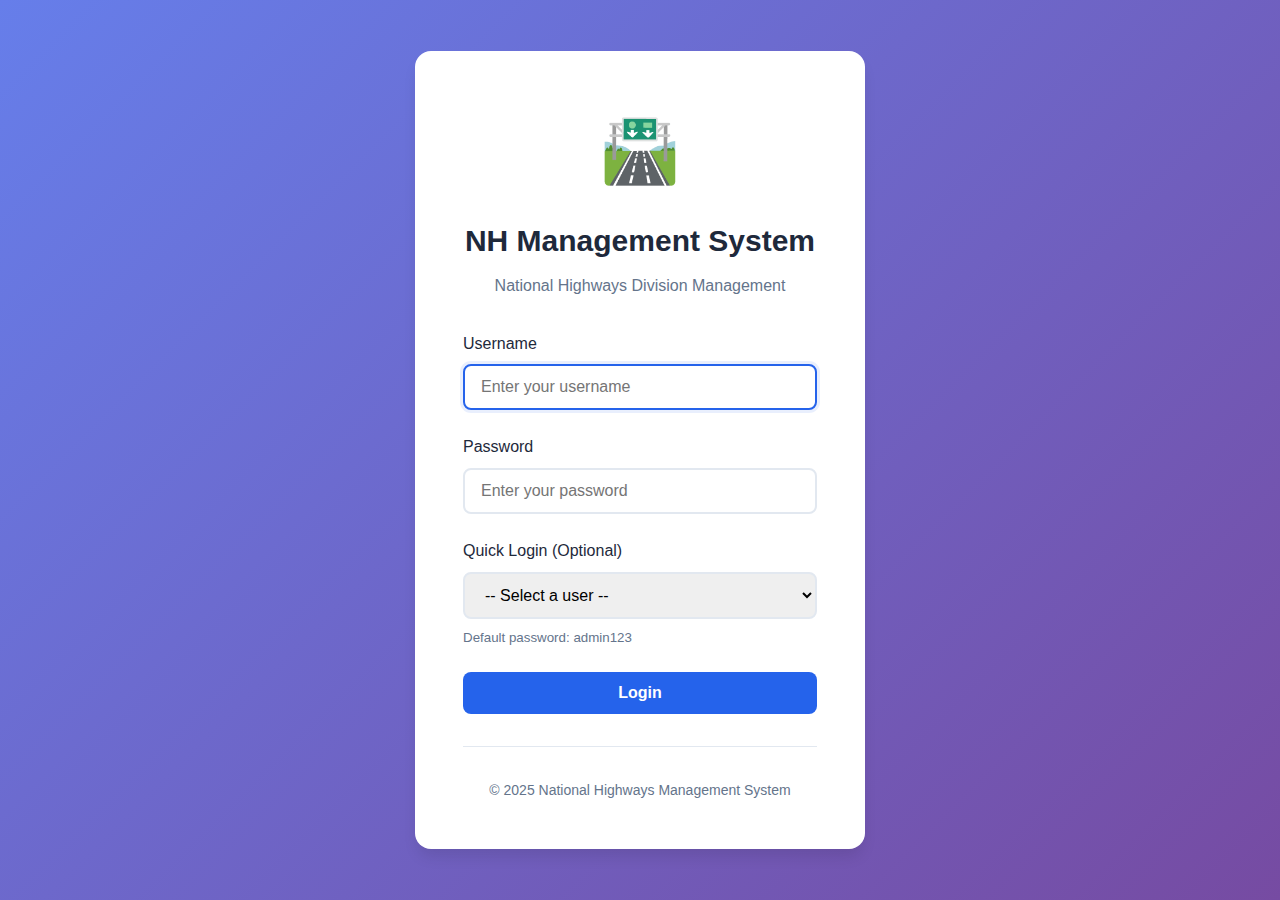
<file: index.html>
<!DOCTYPE html>
<html lang="en">
<head>
    <meta charset="UTF-8">
    <meta name="viewport" content="width=device-width, initial-scale=1.0">
    <title>Login - NH Management System</title>
    <link rel="stylesheet" href="static/css/style.css">
</head>
<body>
    <div class="login-container">
        <div class="login-card">
            <div class="login-header">
                <div class="login-logo">🛣️</div>
                <h1 class="login-title">NH Management System</h1>
                <p class="login-subtitle">National Highways Division Management</p>
            </div>

            <div id="alertContainer"></div>

            <form id="loginForm" onsubmit="handleLogin(event)">
                <div class="form-group">
                    <label class="form-label">Username</label>
                    <input 
                        type="text" 
                        id="username" 
                        class="form-control" 
                        placeholder="Enter your username"
                        required
                        autofocus
                    >
                </div>

                <div class="form-group">
                    <label class="form-label">Password</label>
                    <input 
                        type="password" 
                        id="password" 
                        class="form-control" 
                        placeholder="Enter your password"
                        required
                    >
                </div>

                <div class="form-group">
                    <label class="form-label">Quick Login (Optional)</label>
                    <select class="form-control" id="quickLogin" onchange="fillCredentials()">
                        <option value="">-- Select a user --</option>
                        <option value="central_admin">Central Administrator</option>
                        <option value="madurai_office">Madurai Office Admin</option>
                        <option value="chennai_office">Chennai Office Admin</option>
                        <option value="salem_office">Salem Office Admin</option>
                    </select>
                    <small style="color: var(--secondary-color); display: block; margin-top: 0.5rem;">
                        Default password: admin123
                    </small>
                </div>

                <button type="submit" class="btn btn-primary btn-block" id="loginBtn">
                    <span id="loginBtnText">Login</span>
                    <span id="loginBtnLoading" class="hidden">
                        <span class="loading"></span> Logging in...
                    </span>
                </button>
            </form>

            <div style="margin-top: 2rem; padding-top: 2rem; border-top: 1px solid var(--border-color); text-align: center;">
                <p style="color: var(--secondary-color); font-size: 0.875rem;">
                    © 2025 National Highways Management System
                </p>
            </div>
        </div>
    </div>

    <script src="static/js/app.js"></script>
    <script>
        // Check if already logged in
        if (app.isAuthenticated()) {
            window.location.href = 'dashboard.html';
        }

        function fillCredentials() {
            const select = document.getElementById('quickLogin');
            const username = document.getElementById('username');
            const password = document.getElementById('password');
            
            if (select.value) {
                username.value = select.value;
                password.value = 'admin123';
            }
        }

        async function handleLogin(event) {
            event.preventDefault();
            
            const username = document.getElementById('username').value;
            const password = document.getElementById('password').value;
            const loginBtn = document.getElementById('loginBtn');
            const loginBtnText = document.getElementById('loginBtnText');
            const loginBtnLoading = document.getElementById('loginBtnLoading');
            
            // Show loading state
            loginBtn.disabled = true;
            loginBtnText.classList.add('hidden');
            loginBtnLoading.classList.remove('hidden');
            
            try {
                const result = await app.login(username, password);
                
                if (result.success) {
                    app.showAlert('Login successful! Redirecting...', 'success');
                    setTimeout(() => {
                        window.location.href = 'dashboard.html';
                    }, 1000);
                } else {
                    app.showAlert(result.message || 'Invalid username or password', 'error');
                    loginBtn.disabled = false;
                    loginBtnText.classList.remove('hidden');
                    loginBtnLoading.classList.add('hidden');
                }
            } catch (error) {
                app.showAlert('Connection error. Please check if the server is running.', 'error');
                loginBtn.disabled = false;
                loginBtnText.classList.remove('hidden');
                loginBtnLoading.classList.add('hidden');
            }
        }

        // Allow Enter key to submit
        document.getElementById('password').addEventListener('keypress', function(e) {
            if (e.key === 'Enter') {
                handleLogin(e);
            }
        });
    </script>
</body>
</html>
</file>
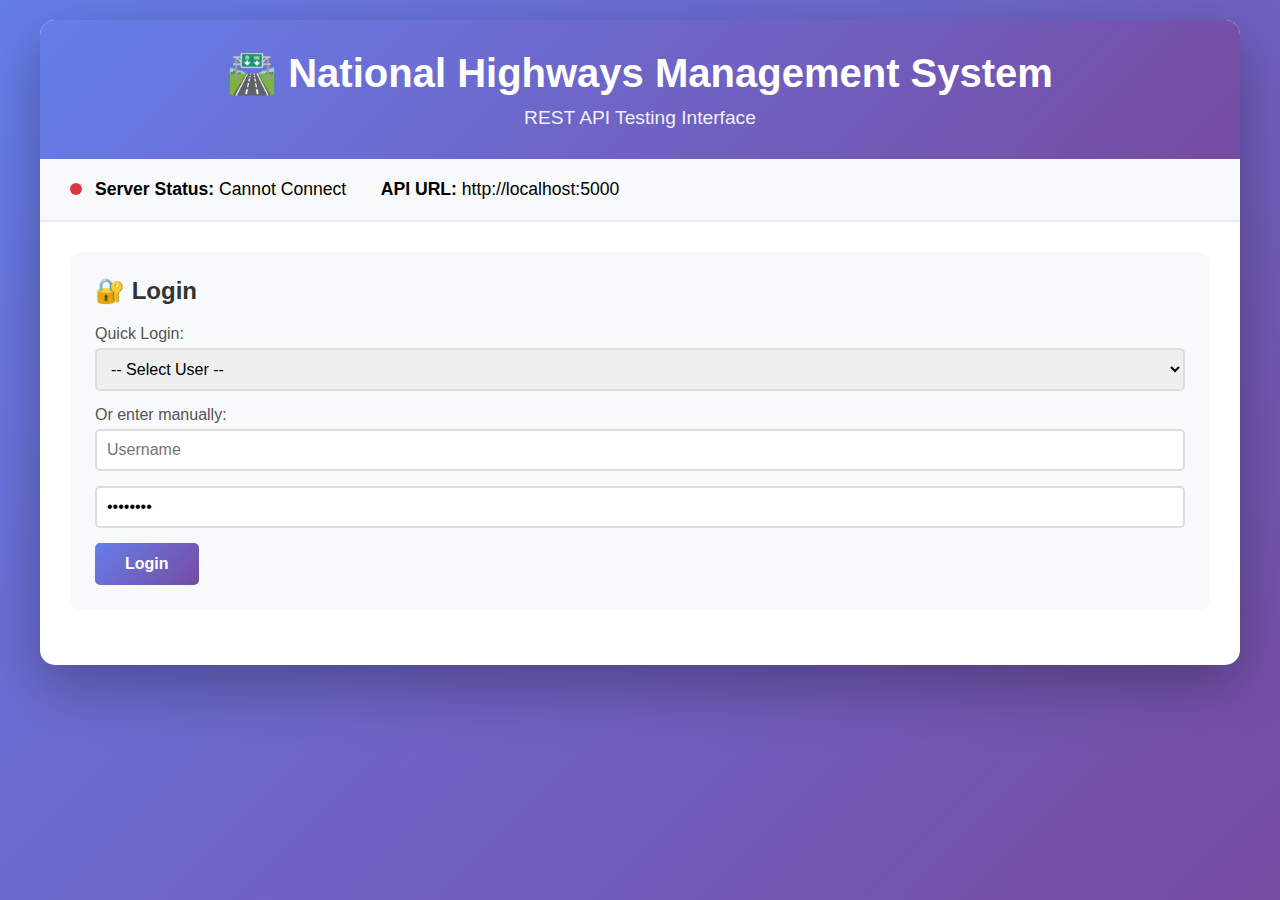
<file: api_test.html>
<!DOCTYPE html>
<html lang="en">
<head>
    <meta charset="UTF-8">
    <meta name="viewport" content="width=device-width, initial-scale=1.0">
    <title>NH Management System - API Testing</title>
    <style>
        * {
            margin: 0;
            padding: 0;
            box-sizing: border-box;
        }

        body {
            font-family: 'Segoe UI', Tahoma, Geneva, Verdana, sans-serif;
            background: linear-gradient(135deg, #667eea 0%, #764ba2 100%);
            min-height: 100vh;
            padding: 20px;
        }

        .container {
            max-width: 1200px;
            margin: 0 auto;
            background: white;
            border-radius: 15px;
            box-shadow: 0 20px 60px rgba(0,0,0,0.3);
            overflow: hidden;
        }

        .header {
            background: linear-gradient(135deg, #667eea 0%, #764ba2 100%);
            color: white;
            padding: 30px;
            text-align: center;
        }

        .header h1 {
            font-size: 2.5em;
            margin-bottom: 10px;
        }

        .header p {
            font-size: 1.2em;
            opacity: 0.9;
        }

        .status {
            padding: 20px 30px;
            background: #f8f9fa;
            border-bottom: 2px solid #e9ecef;
        }

        .status-item {
            display: inline-block;
            margin-right: 30px;
            font-size: 1.1em;
        }

        .status-indicator {
            display: inline-block;
            width: 12px;
            height: 12px;
            border-radius: 50%;
            margin-right: 8px;
        }

        .status-online {
            background: #28a745;
            box-shadow: 0 0 10px #28a745;
        }

        .status-offline {
            background: #dc3545;
        }

        .main-content {
            padding: 30px;
        }

        .login-section {
            background: #f8f9fa;
            padding: 25px;
            border-radius: 10px;
            margin-bottom: 25px;
        }

        .login-section h2 {
            margin-bottom: 20px;
            color: #333;
        }

        .form-group {
            margin-bottom: 15px;
        }

        .form-group label {
            display: block;
            margin-bottom: 5px;
            color: #555;
            font-weight: 500;
        }

        .form-group select,
        .form-group input {
            width: 100%;
            padding: 10px;
            border: 2px solid #ddd;
            border-radius: 5px;
            font-size: 1em;
        }

        .btn {
            padding: 12px 30px;
            border: none;
            border-radius: 5px;
            font-size: 1em;
            cursor: pointer;
            transition: all 0.3s;
            font-weight: 600;
        }

        .btn-primary {
            background: linear-gradient(135deg, #667eea 0%, #764ba2 100%);
            color: white;
        }

        .btn-primary:hover {
            transform: translateY(-2px);
            box-shadow: 0 5px 15px rgba(102, 126, 234, 0.4);
        }

        .btn-secondary {
            background: #6c757d;
            color: white;
        }

        .user-info {
            background: #d4edda;
            border: 2px solid #c3e6cb;
            padding: 15px;
            border-radius: 5px;
            margin-bottom: 25px;
        }

        .actions-grid {
            display: grid;
            grid-template-columns: repeat(auto-fit, minmax(250px, 1fr));
            gap: 15px;
            margin-bottom: 25px;
        }

        .action-card {
            background: #f8f9fa;
            padding: 20px;
            border-radius: 10px;
            border: 2px solid #e9ecef;
            cursor: pointer;
            transition: all 0.3s;
        }

        .action-card:hover {
            border-color: #667eea;
            transform: translateY(-2px);
            box-shadow: 0 5px 15px rgba(0,0,0,0.1);
        }

        .action-card h3 {
            color: #667eea;
            margin-bottom: 10px;
            font-size: 1.2em;
        }

        .action-card p {
            color: #666;
            font-size: 0.9em;
        }

        .response-section {
            background: #f8f9fa;
            border-radius: 10px;
            padding: 20px;
            margin-top: 25px;
        }

        .response-section h3 {
            margin-bottom: 15px;
            color: #333;
        }

        pre {
            background: #2d2d2d;
            color: #f8f8f2;
            padding: 20px;
            border-radius: 5px;
            overflow-x: auto;
            font-size: 0.9em;
            line-height: 1.5;
        }

        .hidden {
            display: none;
        }

        .loading {
            text-align: center;
            padding: 20px;
            color: #667eea;
        }
    </style>
</head>
<body>
    <div class="container">
        <div class="header">
            <h1>🛣️ National Highways Management System</h1>
            <p>REST API Testing Interface</p>
        </div>

        <div class="status">
            <div class="status-item">
                <span class="status-indicator" id="statusIndicator"></span>
                <strong>Server Status:</strong> <span id="serverStatus">Checking...</span>
            </div>
            <div class="status-item">
                <strong>API URL:</strong> http://localhost:5000
            </div>
        </div>

        <div class="main-content">
            <!-- Login Section -->
            <div class="login-section" id="loginSection">
                <h2>🔐 Login</h2>
                <div class="form-group">
                    <label>Quick Login:</label>
                    <select id="quickLogin">
                        <option value="">-- Select User --</option>
                        <option value="central_admin">Central Administrator</option>
                        <option value="madurai_office">Madurai Office Admin</option>
                        <option value="chennai_office">Chennai Office Admin</option>
                        <option value="salem_office">Salem Office Admin</option>
                    </select>
                </div>
                <div class="form-group">
                    <label>Or enter manually:</label>
                    <input type="text" id="username" placeholder="Username">
                </div>
                <div class="form-group">
                    <input type="password" id="password" placeholder="Password (default: admin123)" value="admin123">
                </div>
                <button class="btn btn-primary" onclick="login()">Login</button>
            </div>

            <!-- User Info (Hidden initially) -->
            <div id="userInfo" class="user-info hidden">
                <h3>✅ Logged in as: <span id="userName"></span></h3>
                <p><strong>Role:</strong> <span id="userRole"></span></p>
                <p><strong>Office:</strong> <span id="userOffice"></span></p>
                <button class="btn btn-secondary" onclick="logout()">Logout</button>
            </div>

            <!-- Actions Grid -->
            <div id="actionsGrid" class="actions-grid hidden">
                <div class="action-card" onclick="getSegments()">
                    <h3>📋 My Segments</h3>
                    <p>View assigned NH segments</p>
                </div>

                <div class="action-card" onclick="getAllNHs()">
                    <h3>🛣️ All NHs</h3>
                    <p>List all National Highways</p>
                </div>

                <div class="action-card" onclick="getConfigurations()">
                    <h3>⚙️ Configurations</h3>
                    <p>Road configuration types</p>
                </div>

                <div class="action-card" onclick="checkValidation()">
                    <h3>✅ Validation</h3>
                    <p>Check for data issues</p>
                </div>

                <div class="action-card" onclick="getNHReport()">
                    <h3>📊 NH44 Report</h3>
                    <p>Configuration summary</p>
                </div>

                <div class="action-card" onclick="getDivisionReport()">
                    <h3>📊 Division Report</h3>
                    <p>Madurai workload summary</p>
                </div>
            </div>

            <!-- Response Section -->
            <div id="responseSection" class="response-section hidden">
                <h3>📤 API Response</h3>
                <pre id="responseData"></pre>
            </div>
        </div>
    </div>

    <script>
        let authToken = null;
        const API_URL = 'http://localhost:5000';

        // Check server status on load
        window.onload = async function() {
            try {
                const response = await fetch(`${API_URL}/api/health`);
                if (response.ok) {
                    document.getElementById('statusIndicator').className = 'status-indicator status-online';
                    document.getElementById('serverStatus').textContent = 'Online';
                } else {
                    document.getElementById('statusIndicator').className = 'status-indicator status-offline';
                    document.getElementById('serverStatus').textContent = 'Offline';
                }
            } catch (error) {
                document.getElementById('statusIndicator').className = 'status-indicator status-offline';
                document.getElementById('serverStatus').textContent = 'Cannot Connect';
            }

            // Quick login selector
            document.getElementById('quickLogin').addEventListener('change', function() {
                if (this.value) {
                    document.getElementById('username').value = this.value;
                }
            });
        };

        async function login() {
            const username = document.getElementById('username').value;
            const password = document.getElementById('password').value;

            if (!username || !password) {
                alert('Please enter username and password');
                return;
            }

            showResponse('Logging in...', true);

            try {
                const response = await fetch(`${API_URL}/api/auth/login`, {
                    method: 'POST',
                    headers: { 'Content-Type': 'application/json' },
                    body: JSON.stringify({ username, password })
                });

                const data = await response.json();
                showResponse(JSON.stringify(data, null, 2));

                if (data.success) {
                    authToken = data.data.token;
                    document.getElementById('userName').textContent = data.data.user.full_name;
                    document.getElementById('userRole').textContent = data.data.user.role;
                    document.getElementById('userOffice').textContent = data.data.user.office_name || 'Central Authority';

                    document.getElementById('loginSection').classList.add('hidden');
                    document.getElementById('userInfo').classList.remove('hidden');
                    document.getElementById('actionsGrid').classList.remove('hidden');
                }
            } catch (error) {
                showResponse(`Error: ${error.message}`);
            }
        }

        function logout() {
            authToken = null;
            document.getElementById('loginSection').classList.remove('hidden');
            document.getElementById('userInfo').classList.add('hidden');
            document.getElementById('actionsGrid').classList.add('hidden');
            document.getElementById('responseSection').classList.add('hidden');
            document.getElementById('username').value = '';
            document.getElementById('password').value = 'admin123';
            document.getElementById('quickLogin').value = '';
        }

        async function apiCall(endpoint, method = 'GET', body = null) {
            showResponse('Loading...', true);

            try {
                const options = {
                    method,
                    headers: {
                        'Content-Type': 'application/json',
                        'Authorization': `Bearer ${authToken}`
                    }
                };

                if (body) {
                    options.body = JSON.stringify(body);
                }

                const response = await fetch(`${API_URL}${endpoint}`, options);
                const data = await response.json();
                showResponse(JSON.stringify(data, null, 2));
            } catch (error) {
                showResponse(`Error: ${error.message}`);
            }
        }

        function getSegments() {
            apiCall('/api/segments');
        }

        function getAllNHs() {
            apiCall('/api/nh');
        }

        function getConfigurations() {
            apiCall('/api/configurations');
        }

        async function checkValidation() {
            showResponse('Running validation checks...', true);
            
            try {
                const checks = await Promise.all([
                    fetch(`${API_URL}/api/validation/overlapping-segments`, {
                        headers: { 'Authorization': `Bearer ${authToken}` }
                    }).then(r => r.json()),
                    fetch(`${API_URL}/api/validation/overlapping-configurations`, {
                        headers: { 'Authorization': `Bearer ${authToken}` }
                    }).then(r => r.json()),
                    fetch(`${API_URL}/api/validation/out-of-bounds`, {
                        headers: { 'Authorization': `Bearer ${authToken}` }
                    }).then(r => r.json())
                ]);

                const result = {
                    overlapping_segments: checks[0],
                    overlapping_configurations: checks[1],
                    out_of_bounds: checks[2]
                };

                showResponse(JSON.stringify(result, null, 2));
            } catch (error) {
                showResponse(`Error: ${error.message}`);
            }
        }

        function getNHReport() {
            apiCall('/api/reports/nh-summary?nh_number=NH44');
        }

        function getDivisionReport() {
            apiCall('/api/reports/division-summary?division_name=Madurai');
        }

        function showResponse(text, isLoading = false) {
            const section = document.getElementById('responseSection');
            const data = document.getElementById('responseData');
            
            section.classList.remove('hidden');
            
            if (isLoading) {
                data.innerHTML = '<div class="loading">⏳ ' + text + '</div>';
                data.style.background = '#f8f9fa';
                data.style.color = '#667eea';
            } else {
                data.textContent = text;
                data.style.background = '#2d2d2d';
                data.style.color = '#f8f8f2';
            }
            
            section.scrollIntoView({ behavior: 'smooth', block: 'nearest' });
        }
    </script>
</body>
</html>
</file>
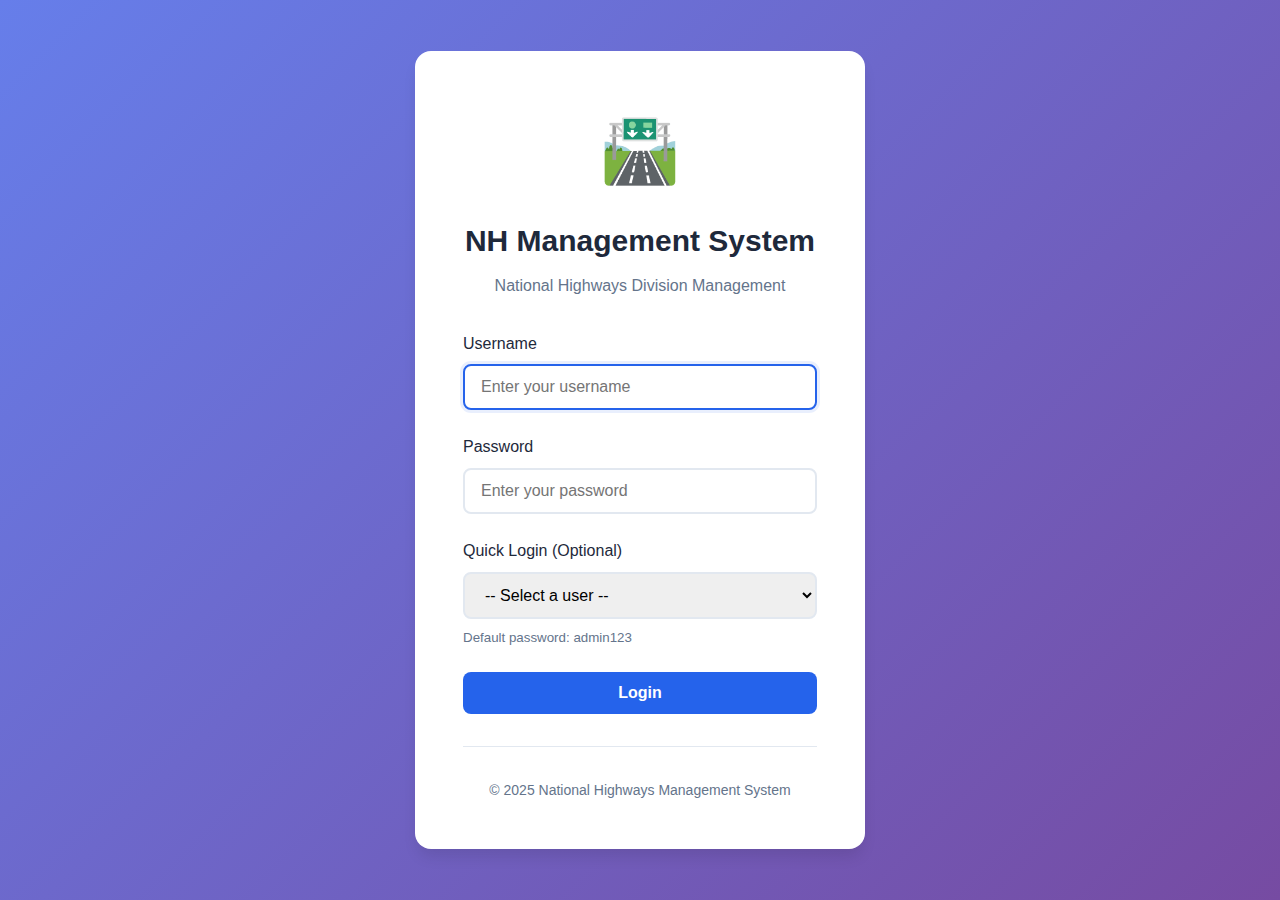
<file: dashboard.html>
<!DOCTYPE html>
<html lang="en">
<head>
    <meta charset="UTF-8">
    <meta name="viewport" content="width=device-width, initial-scale=1.0">
    <title>Dashboard - NH Management System</title>
    <link rel="stylesheet" href="static/css/style.css">
</head>
<body>
    <!-- Navigation -->
    <nav class="navbar">
        <div class="navbar-container">
            <a href="dashboard.html" class="navbar-brand">
                <span class="navbar-brand-icon">🛣️</span>
                <span>NH Management</span>
            </a>
            
            <ul class="navbar-menu">
                <li class="navbar-item"><a href="dashboard.html">Dashboard</a></li>
                <li class="navbar-item"><a href="segments.html">Segments</a></li>
                <li class="navbar-item"><a href="maps.html">Maps</a></li>
                <li class="navbar-item"><a href="reports.html">Reports</a></li>
                <li class="navbar-item"><a href="validation.html">Validation</a></li>
            </ul>

            <div class="navbar-user">
                <div class="user-info">
                    <span class="user-name" id="userName"></span>
                    <span class="user-role" id="userRole"></span>
                </div>
                <div class="user-avatar" id="userAvatar"></div>
                <button class="btn btn-secondary btn-sm" onclick="handleLogout()">Logout</button>
            </div>
        </div>
    </nav>

    <!-- Main Content -->
    <div class="container">
        <div id="alertContainer"></div>

        <div class="dashboard-header">
            <h1 class="dashboard-title">Dashboard</h1>
            <p class="dashboard-subtitle">Overview of National Highways Management</p>
        </div>

        <!-- Statistics Cards -->
        <div class="stats-grid" id="statsGrid">
            <div class="stat-card">
                <div class="stat-header">
                    <div>
                        <div class="stat-value" id="totalNHs">-</div>
                        <div class="stat-label">National Highways</div>
                    </div>
                    <div class="stat-icon primary">🛣️</div>
                </div>
            </div>

            <div class="stat-card">
                <div class="stat-header">
                    <div>
                        <div class="stat-value" id="totalSegments">-</div>
                        <div class="stat-label">Segments <span id="segmentLabel">Assigned</span></div>
                    </div>
                    <div class="stat-icon success">📍</div>
                </div>
            </div>

            <div class="stat-card">
                <div class="stat-header">
                    <div>
                        <div class="stat-value" id="totalLength">-</div>
                        <div class="stat-label">Total Length (km)</div>
                    </div>
                    <div class="stat-icon warning">📏</div>
                </div>
            </div>

            <div class="stat-card">
                <div class="stat-header">
                    <div>
                        <div class="stat-value" id="totalOffices">-</div>
                        <div class="stat-label">Division Offices</div>
                    </div>
                    <div class="stat-icon info">🏢</div>
                </div>
            </div>
        </div>

        <!-- Recent Segments -->
        <div class="card">
            <div class="card-header">
                <h2 class="card-title">
                    <span id="segmentsTitle">Your Assigned Segments</span>
                </h2>
                <a href="segments.html" class="btn btn-primary btn-sm">View All</a>
            </div>
            <div class="card-body">
                <div class="table-container">
                    <table class="table" id="segmentsTable">
                        <thead>
                            <tr>
                                <th>NH Number</th>
                                <th>Description</th>
                                <th>Division Office</th>
                                <th>Chainage Range</th>
                                <th>Length (km)</th>
                                <th>Status</th>
                                <th>Action</th>
                            </tr>
                        </thead>
                        <tbody id="segmentsTableBody">
                            <tr>
                                <td colspan="7" class="text-center">
                                    <div class="loading-spinner" style="margin: 2rem auto;"></div>
                                </td>
                            </tr>
                        </tbody>
                    </table>
                </div>
            </div>
        </div>

        <!-- Quick Actions -->
        <div class="card">
            <div class="card-header">
                <h2 class="card-title">Quick Actions</h2>
            </div>
            <div class="card-body">
                <div class="stats-grid">
                    <a href="segments.html" class="stat-card" style="text-decoration: none; cursor: pointer;">
                        <div class="stat-icon primary" style="margin-bottom: 1rem;">📋</div>
                        <h3 style="margin-bottom: 0.5rem; color: var(--dark);">Manage Segments</h3>
                        <p style="color: var(--secondary-color); font-size: 0.875rem;">
                            View and manage NH segments
                        </p>
                    </a>

                    <a href="reports.html" class="stat-card" style="text-decoration: none; cursor: pointer;">
                        <div class="stat-icon success" style="margin-bottom: 1rem;">📊</div>
                        <h3 style="margin-bottom: 0.5rem; color: var(--dark);">Generate Reports</h3>
                        <p style="color: var(--secondary-color); font-size: 0.875rem;">
                            Create configuration and workload reports
                        </p>
                    </a>

                    <a href="validation.html" class="stat-card" style="text-decoration: none; cursor: pointer;">
                        <div class="stat-icon warning" style="margin-bottom: 1rem;">✓</div>
                        <h3 style="margin-bottom: 0.5rem; color: var(--dark);">Run Validation</h3>
                        <p style="color: var(--secondary-color); font-size: 0.875rem;">
                            Check for data integrity issues
                        </p>
                    </a>

                    <a href="maps.html" class="stat-card" style="text-decoration: none; color: inherit;">
                        <div class="stat-icon" style="background-color: #10b981; margin-bottom: 1rem;">🗺️</div>
                        <h3 style="margin-bottom: 0.5rem; color: var(--dark);">View Maps</h3>
                        <p style="color: var(--secondary-color); font-size: 0.875rem;">
                            Visualize NH routes on map
                        </p>
                    </a>

                    <div class="stat-card" style="cursor: pointer;" onclick="window.location.reload()">
                        <div class="stat-icon info" style="margin-bottom: 1rem;">🔄</div>
                        <h3 style="margin-bottom: 0.5rem; color: var(--dark);">Refresh Data</h3>
                        <p style="color: var(--secondary-color); font-size: 0.875rem;">
                            Update dashboard statistics
                        </p>
                    </div>
                </div>
            </div>
        </div>
    </div>

    <script src="static/js/app.js"></script>
    <script>
        // Check authentication
        if (!app.isAuthenticated()) {
            window.location.href = '/';
        }

        // Display user info
        document.getElementById('userName').textContent = app.user.full_name;
        document.getElementById('userRole').textContent = app.user.role === 'central' ? 'Central Authority' : app.user.office_name;
        document.getElementById('userAvatar').textContent = app.getUserInitials();

        // Update title for central users
        if (app.user.role === 'central') {
            document.getElementById('segmentLabel').textContent = 'Total';
            document.getElementById('segmentsTitle').textContent = 'All Segments';
        }

        function handleLogout() {
            if (confirm('Are you sure you want to logout?')) {
                app.logout();
            }
        }

        async function loadDashboard() {
            try {
                app.showLoading();
                
                const stats = await app.getDashboardStats();
                
                // Update statistics
                document.getElementById('totalNHs').textContent = stats.totalNHs;
                document.getElementById('totalSegments').textContent = stats.totalSegments;
                document.getElementById('totalOffices').textContent = stats.totalOffices;
                
                // Calculate total length
                const totalLength = stats.segments.reduce((sum, seg) => sum + parseFloat(seg.segment_length || 0), 0);
                document.getElementById('totalLength').textContent = totalLength.toFixed(2);
                
                // Load segments table
                loadSegmentsTable(stats.segments.slice(0, 10)); // Show first 10
                
                app.hideLoading();
            } catch (error) {
                app.hideLoading();
                app.showAlert('Error loading dashboard: ' + error.message, 'error');
            }
        }

        function loadSegmentsTable(segments) {
            const tbody = document.getElementById('segmentsTableBody');
            
            if (segments.length === 0) {
                tbody.innerHTML = '<tr><td colspan="7" class="text-center">No segments found</td></tr>';
                return;
            }
            
            tbody.innerHTML = segments.map(seg => `
                <tr>
                    <td><strong>${seg.nh_number}</strong></td>
                    <td>${seg.segment_description}</td>
                    <td>${seg.office_name}</td>
                    <td>${seg.start_chainage} - ${seg.end_chainage} km</td>
                    <td><strong>${seg.segment_length}</strong></td>
                    <td><span class="badge badge-success">${seg.status}</span></td>
                    <td>
                        <a href="segments.html?id=${seg.segment_id}" class="btn btn-primary btn-sm">
                            View Details
                        </a>
                    </td>
                </tr>
            `).join('');
        }

        // Load dashboard on page load
        loadDashboard();
    </script>
</body>
</html>
</file>
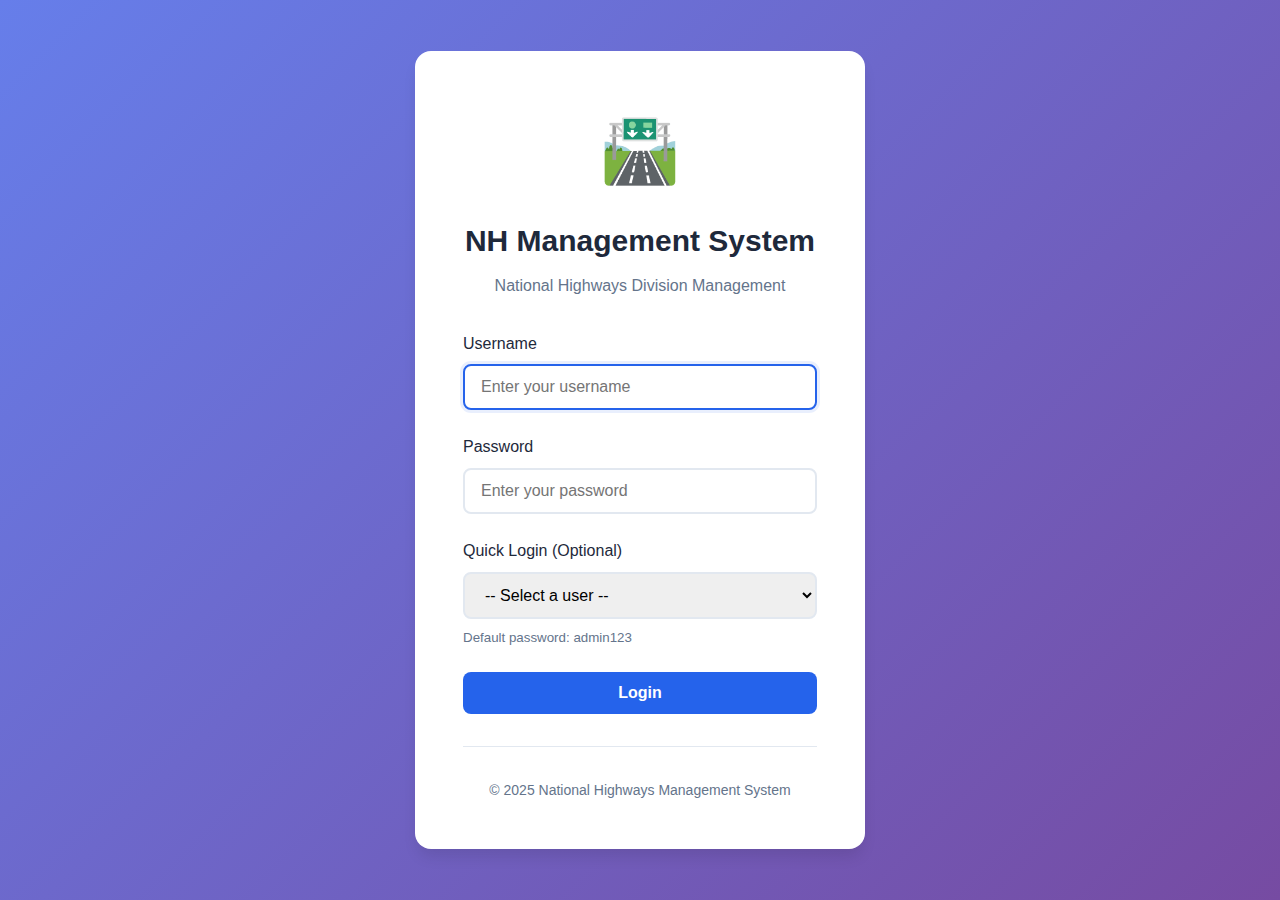
<file: reports.html>
<!DOCTYPE html>
<html lang="en">
<head>
    <meta charset="UTF-8">
    <meta name="viewport" content="width=device-width, initial-scale=1.0">
    <title>Reports - NH Management System</title>
    <link rel="stylesheet" href="static/css/style.css">
</head>
<body>
    <nav class="navbar">
        <div class="navbar-container">
            <a href="dashboard.html" class="navbar-brand">
                <span class="navbar-brand-icon">🛣️</span>
                <span>NH Management</span>
            </a>
            
            <ul class="navbar-menu">
                <li class="navbar-item"><a href="dashboard.html">Dashboard</a></li>
                <li class="navbar-item"><a href="segments.html">Segments</a></li>
                <li class="navbar-item"><a href="maps.html">Maps</a></li>
                <li class="navbar-item"><a href="reports.html" style="color: var(--primary-color);">Reports</a></li>
                <li class="navbar-item"><a href="validation.html">Validation</a></li>
            </ul>

            <div class="navbar-user">
                <div class="user-info">
                    <span class="user-name" id="userName"></span>
                    <span class="user-role" id="userRole"></span>
                </div>
                <div class="user-avatar" id="userAvatar"></div>
                <button class="btn btn-secondary btn-sm" onclick="app.logout()">Logout</button>
            </div>
        </div>
    </nav>

    <div class="container">
        <div id="alertContainer"></div>

        <div class="dashboard-header">
            <h1 class="dashboard-title">Reports</h1>
            <p class="dashboard-subtitle">Generate configuration and workload reports</p>
        </div>

        <!-- NH Configuration Report -->
        <div class="card">
            <div class="card-header">
                <h2 class="card-title">NH Configuration Summary</h2>
            </div>
            <div class="card-body">
                <div class="form-group">
                    <label class="form-label">Select National Highway</label>
                    <div class="flex gap-2">
                        <select class="form-control" id="nhSelect" style="flex: 1;">
                            <option value="">Loading NHs...</option>
                        </select>
                        <button class="btn btn-primary" onclick="generateNHReport()">Generate Report</button>
                    </div>
                </div>
                
                <div id="nhReportResult" class="hidden" style="margin-top: 1.5rem;">
                    <h3 style="margin-bottom: 1rem;">Report Results</h3>
                    <div class="table-container">
                        <table class="table">
                            <thead>
                                <tr>
                                    <th>Configuration Type</th>
                                    <th>Total Length (km)</th>
                                    <th>Percentage</th>
                                </tr>
                            </thead>
                            <tbody id="nhReportBody"></tbody>
                            <tfoot>
                                <tr style="font-weight: 600; background: var(--light);">
                                    <td>TOTAL</td>
                                    <td id="nhTotalLength">-</td>
                                    <td>100%</td>
                                </tr>
                            </tfoot>
                        </table>
                    </div>
                </div>
            </div>
        </div>

        <!-- Division Workload Report -->
        <div class="card">
            <div class="card-header">
                <h2 class="card-title">Division Workload Summary</h2>
            </div>
            <div class="card-body">
                <div class="form-group">
                    <label class="form-label">Select Division</label>
                    <div class="flex gap-2">
                        <select class="form-control" id="divisionSelect" style="flex: 1;">
                            <option value="Madurai">Madurai</option>
                            <option value="Chennai">Chennai</option>
                            <option value="Salem">Salem</option>
                        </select>
                        <button class="btn btn-primary" onclick="generateDivisionReport()">Generate Report</button>
                    </div>
                </div>
                
                <div id="divisionReportResult" class="hidden" style="margin-top: 1.5rem;">
                    <h3 style="margin-bottom: 1rem;">Report Results</h3>
                    <div class="table-container">
                        <table class="table">
                            <thead>
                                <tr>
                                    <th>Office Name</th>
                                    <th>NH Count</th>
                                    <th>Total Segments</th>
                                    <th>Total Length (km)</th>
                                </tr>
                            </thead>
                            <tbody id="divisionReportBody"></tbody>
                        </table>
                    </div>
                </div>
            </div>
        </div>

        <!-- Division Wise Detailed Report -->
        <div class="card">
            <div class="card-header">
                <h2 class="card-title">Division Wise Detailed Report</h2>
            </div>
            <div class="card-body">
                <div style="display: grid; grid-template-columns: 1fr 1fr; gap: 1rem; margin-bottom: 1rem;">
                    <div class="form-group">
                        <label class="form-label">Select National Highway</label>
                        <select class="form-control" id="divisionNhSelect">
                            <option value="">Loading NHs...</option>
                        </select>
                    </div>
                    <div class="form-group">
                        <label class="form-label">Filter by Configuration (Optional)</label>
                        <select class="form-control" id="divisionConfigFilter">
                            <option value="">All Configurations</option>
                        </select>
                    </div>
                </div>
                <div class="flex gap-2">
                    <button class="btn btn-primary" onclick="generateDivisionWiseReport()">Generate Division Report</button>
                    <button class="btn btn-success" onclick="exportDivisionReport()" id="exportDivisionBtn" style="display: none;">
                        📥 Export to Excel
                    </button>
                </div>
                
                <div id="divisionWiseReportResult" class="hidden" style="margin-top: 1.5rem;">
                    <div class="flex-between" style="margin-bottom: 1rem;">
                        <h3>Division Wise Report - <span id="selectedDivisionNH"></span></h3>
                        <div>
                            <span class="badge badge-primary" id="totalDivisionSegments">0 Segments</span>
                            <span class="badge badge-success" id="totalDivisionLength">0 km</span>
                        </div>
                    </div>
                    <div class="table-container">
                        <table class="table">
                            <thead>
                                <tr>
                                    <th>Division</th>
                                    <th>Office</th>
                                    <th>NH</th>
                                    <th>Segment</th>
                                    <th>Seg. Start</th>
                                    <th>Seg. End</th>
                                    <th>Seg. Length</th>
                                    <th>Configuration</th>
                                    <th>Config Start</th>
                                    <th>Config End</th>
                                    <th>Config Length</th>
                                    <th>Remarks</th>
                                </tr>
                            </thead>
                            <tbody id="divisionWiseReportBody"></tbody>
                        </table>
                    </div>
                </div>
            </div>
        </div>

        <!-- Detailed Configuration Report -->
        <div class="card">
            <div class="card-header">
                <h2 class="card-title">Detailed Configuration Chainage Report</h2>
            </div>
            <div class="card-body">
                <div class="form-group">
                    <label class="form-label">Select Configuration Type</label>
                    <div class="flex gap-2">
                        <select class="form-control" id="configSelect" style="flex: 1;">
                            <option value="">Loading configurations...</option>
                        </select>
                        <button class="btn btn-primary" onclick="generateDetailedConfigReport()">Generate Detailed Report</button>
                        <button class="btn btn-success" onclick="exportConfigReport()" id="exportConfigBtn" style="display: none;">
                            📥 Export to Excel
                        </button>
                    </div>
                </div>
                
                <div id="detailedConfigReportResult" class="hidden" style="margin-top: 1.5rem;">
                    <div class="flex-between" style="margin-bottom: 1rem;">
                        <h3>Chainage Details - <span id="selectedConfigName"></span></h3>
                        <div>
                            <span class="badge badge-primary" id="totalSectionsCount">0 Sections</span>
                            <span class="badge badge-success" id="totalConfigLength">0 km</span>
                        </div>
                    </div>
                    <div class="table-container">
                        <table class="table">
                            <thead>
                                <tr>
                                    <th>NH Number</th>
                                    <th>Segment Name</th>
                                    <th>Start Chainage (km)</th>
                                    <th>End Chainage (km)</th>
                                    <th>Length (km)</th>
                                    <th>Remarks</th>
                                    <th>Division</th>
                                </tr>
                            </thead>
                            <tbody id="detailedConfigReportBody"></tbody>
                        </table>
                    </div>
                </div>
            </div>
        </div>

        <!-- Configuration Statistics -->
        <div class="card">
            <div class="card-header flex-between">
                <h2 class="card-title">Configuration Statistics</h2>
                <button class="btn btn-primary btn-sm" onclick="loadConfigStats()">Refresh</button>
            </div>
            <div class="card-body">
                <div class="stats-grid" id="configStatsGrid">
                    <div class="stat-card">
                        <div class="stat-icon primary" style="margin-bottom: 1rem;">📊</div>
                        <div class="stat-value">-</div>
                        <div class="stat-label">Loading statistics...</div>
                    </div>
                </div>
            </div>
        </div>
    </div>

    <script src="static/js/app.js"></script>
    <script>
        if (!app.isAuthenticated()) window.location.href = '/';
        
        document.getElementById('userName').textContent = app.user.full_name;
        document.getElementById('userRole').textContent = app.user.role === 'central' ? 'Central Authority' : app.user.office_name;
        document.getElementById('userAvatar').textContent = app.getUserInitials();

        async function loadNHs() {
            try {
                console.log('Loading NHs...');
                const result = await app.getAllNHs();
                console.log('NHs loaded:', result);
                const nhSelect = document.getElementById('nhSelect');
                const divisionNhSelect = document.getElementById('divisionNhSelect');
                
                const nhOptions = '<option value="">-- Select NH --</option>' +
                    (result.data || []).map(nh => `<option value="${nh.nh_number}">${nh.nh_number} - ${nh.nh_name}</option>`).join('');
                
                nhSelect.innerHTML = nhOptions;
                divisionNhSelect.innerHTML = '<option value="ALL">All NHs</option>' + nhOptions;
                console.log('NH dropdowns populated');
            } catch (error) {
                console.error('Error loading NHs:', error);
                app.showAlert('Error loading NHs: ' + error.message, 'error');
            }
        }

        async function loadConfigurations() {
            try {
                console.log('Loading configurations...');
                const result = await app.getConfigurations();
                console.log('Configurations loaded:', result);
                const configSelect = document.getElementById('configSelect');
                const divisionConfigFilter = document.getElementById('divisionConfigFilter');
                
                const configOptions = (result.data || []).map(config => 
                    `<option value="${config.config_id}">${config.config_name}</option>`
                ).join('');
                
                configSelect.innerHTML = '<option value="">-- Select Configuration --</option>' + configOptions;
                divisionConfigFilter.innerHTML = '<option value="">All Configurations</option>' + configOptions;
                console.log('Configuration dropdowns populated');
            } catch (error) {
                console.error('Error loading configurations:', error);
                app.showAlert('Error loading configurations: ' + error.message, 'error');
            }
        }

        let detailedReportData = [];
        let divisionReportData = [];

        async function generateDivisionWiseReport() {
            const nhNumber = document.getElementById('divisionNhSelect').value;
            const configId = document.getElementById('divisionConfigFilter').value;
            
            if (!nhNumber) {
                app.showAlert('Please select a National Highway', 'error');
                return;
            }

            app.showLoading();
            try {
                const result = await app.getDivisionWiseReport(nhNumber, configId);
                divisionReportData = result.data || [];
                
                if (divisionReportData.length === 0) {
                    app.showAlert('No data found for selected filters', 'info');
                    app.hideLoading();
                    return;
                }

                const tbody = document.getElementById('divisionWiseReportBody');
                const uniqueSegments = new Set(divisionReportData.map(item => item.segment_name));
                const totalConfigLength = divisionReportData.reduce((sum, item) => 
                    sum + (item.config_length ? parseFloat(item.config_length) : 0), 0
                );
                
                tbody.innerHTML = divisionReportData.map(item => `
                    <tr>
                        <td>${item.division_name}</td>
                        <td>${item.office_name}</td>
                        <td><strong>${item.nh_number}</strong></td>
                        <td>${item.segment_name}</td>
                        <td>${parseFloat(item.segment_start).toFixed(3)}</td>
                        <td>${parseFloat(item.segment_end).toFixed(3)}</td>
                        <td><strong>${parseFloat(item.segment_length).toFixed(3)}</strong></td>
                        <td>${item.config_name ? `<span class="badge badge-primary">${item.config_name}</span>` : '-'}</td>
                        <td>${item.config_start ? parseFloat(item.config_start).toFixed(3) : '-'}</td>
                        <td>${item.config_end ? parseFloat(item.config_end).toFixed(3) : '-'}</td>
                        <td>${item.config_length ? `<strong>${parseFloat(item.config_length).toFixed(3)}</strong>` : '-'}</td>
                        <td>${item.remarks || '-'}</td>
                    </tr>
                `).join('');
                
                const nhText = nhNumber === 'ALL' ? 'All National Highways' : nhNumber;
                const configText = configId ? document.getElementById('divisionConfigFilter').selectedOptions[0].text : 'All Configurations';
                document.getElementById('selectedDivisionNH').textContent = `${nhText} (${configText})`;
                document.getElementById('totalDivisionSegments').textContent = uniqueSegments.size + ' Segments';
                document.getElementById('totalDivisionLength').textContent = totalConfigLength.toFixed(3) + ' km';
                document.getElementById('divisionWiseReportResult').classList.remove('hidden');
                document.getElementById('exportDivisionBtn').style.display = 'inline-block';
                
                app.hideLoading();
                app.showAlert('Division wise report generated successfully', 'success');
            } catch (error) {
                app.hideLoading();
                app.showAlert('Error generating division report: ' + error.message, 'error');
            }
        }

        function exportDivisionReport() {
            if (divisionReportData.length === 0) {
                app.showAlert('No data to export', 'error');
                return;
            }

            const nhNumber = document.getElementById('divisionNhSelect').value;
            const nhText = nhNumber === 'ALL' ? 'All_NHs' : nhNumber;
            const totalConfigLength = divisionReportData.reduce((sum, item) => 
                sum + (item.config_length ? parseFloat(item.config_length) : 0), 0
            );
            
            // Create CSV content
            let csv = 'Division,Office,NH,Segment,Seg Start (km),Seg End (km),Seg Length (km),Configuration,Config Start (km),Config End (km),Config Length (km),Remarks\n';
            divisionReportData.forEach(item => {
                csv += `"${item.division_name}","${item.office_name}","${item.nh_number}","${item.segment_name}",`;
                csv += `${item.segment_start},${item.segment_end},${item.segment_length},`;
                csv += `"${item.config_name || ''}",${item.config_start || ''},${item.config_end || ''},${item.config_length || ''},"${item.remarks || ''}"\n`;
            });
            csv += `\nTotal Configuration Length (km),${totalConfigLength.toFixed(3)}\n`;
            
            // Create download link
            const blob = new Blob([csv], { type: 'text/csv;charset=utf-8;' });
            const link = document.createElement('a');
            const url = URL.createObjectURL(blob);
            link.setAttribute('href', url);
            link.setAttribute('download', `Division_Wise_Report_${nhText}_${new Date().toISOString().split('T')[0]}.csv`);
            link.style.visibility = 'hidden';
            document.body.appendChild(link);
            link.click();
            document.body.removeChild(link);
            
            app.showAlert('Division report exported successfully', 'success');
        }

        async function generateDetailedConfigReport() {
            const configId = document.getElementById('configSelect').value;
            const configName = document.getElementById('configSelect').selectedOptions[0].text;
            
            if (!configId) {
                app.showAlert('Please select a configuration type', 'error');
                return;
            }

            app.showLoading();
            try {
                const result = await app.getDetailedConfigReport(configId);
                detailedReportData = result.data || [];
                
                if (detailedReportData.length === 0) {
                    app.showAlert('No data found for ' + configName, 'info');
                    app.hideLoading();
                    return;
                }

                const tbody = document.getElementById('detailedConfigReportBody');
                const totalLength = detailedReportData.reduce((sum, item) => sum + parseFloat(item.length_km), 0);
                
                tbody.innerHTML = detailedReportData.map(item => `
                    <tr>
                        <td><strong>${item.nh_number}</strong></td>
                        <td>${item.segment_name}</td>
                        <td>${parseFloat(item.start_chainage).toFixed(3)}</td>
                        <td>${parseFloat(item.end_chainage).toFixed(3)}</td>
                        <td><strong>${parseFloat(item.length_km).toFixed(3)}</strong></td>
                        <td>${item.remarks || '-'}</td>
                        <td>${item.division_name}</td>
                    </tr>
                `).join('');
                
                document.getElementById('selectedConfigName').textContent = configName;
                document.getElementById('totalSectionsCount').textContent = detailedReportData.length + ' Sections';
                document.getElementById('totalConfigLength').textContent = totalLength.toFixed(3) + ' km';
                document.getElementById('detailedConfigReportResult').classList.remove('hidden');
                document.getElementById('exportConfigBtn').style.display = 'inline-block';
                
                app.hideLoading();
                app.showAlert('Detailed report generated successfully', 'success');
            } catch (error) {
                app.hideLoading();
                app.showAlert('Error generating detailed report: ' + error.message, 'error');
            }
        }

        function exportConfigReport() {
            if (detailedReportData.length === 0) {
                app.showAlert('No data to export', 'error');
                return;
            }

            const configName = document.getElementById('selectedConfigName').textContent;
            const totalLength = detailedReportData.reduce((sum, item) => sum + parseFloat(item.length_km), 0);
            
            // Create CSV content
            let csv = 'NH Number,Segment Name,Start Chainage (km),End Chainage (km),Length (km),Remarks,Division\n';
            detailedReportData.forEach(item => {
                csv += `"${item.nh_number}","${item.segment_name}",${item.start_chainage},${item.end_chainage},${item.length_km},"${item.remarks || ''}","${item.division_name}"\n`;
            });
            csv += `\nTotal Sections,${detailedReportData.length}\n`;
            csv += `Total Length (km),${totalLength.toFixed(3)}\n`;
            
            // Create download link
            const blob = new Blob([csv], { type: 'text/csv;charset=utf-8;' });
            const link = document.createElement('a');
            const url = URL.createObjectURL(blob);
            link.setAttribute('href', url);
            link.setAttribute('download', `${configName.replace(/[^a-z0-9]/gi, '_')}_Chainage_Report_${new Date().toISOString().split('T')[0]}.csv`);
            link.style.visibility = 'hidden';
            document.body.appendChild(link);
            link.click();
            document.body.removeChild(link);
            
            app.showAlert('Report exported successfully', 'success');
        }

        async function loadNHs() {
            try {
                const result = await app.getAllNHs();
                const select = document.getElementById('nhSelect');
                select.innerHTML = '<option value="">-- Select NH --</option>' +
                    (result.data || []).map(nh => `<option value="${nh.nh_number}">${nh.nh_number} - ${nh.nh_name}</option>`).join('');
            } catch (error) {
                app.showAlert('Error loading NHs: ' + error.message, 'error');
            }
        }

        async function generateNHReport() {
            const nhNumber = document.getElementById('nhSelect').value;
            if (!nhNumber) {
                app.showAlert('Please select a National Highway', 'error');
                return;
            }

            app.showLoading();
            try {
                const result = await app.getNHReport(nhNumber);
                const data = result.data || [];
                
                if (data.length === 0) {
                    app.showAlert('No configuration data found for ' + nhNumber, 'info');
                    app.hideLoading();
                    return;
                }

                const tbody = document.getElementById('nhReportBody');
                const totalLength = data.reduce((sum, item) => sum + parseFloat(item.total_length), 0);
                
                tbody.innerHTML = data.map(item => {
                    const percentage = ((parseFloat(item.total_length) / totalLength) * 100).toFixed(2);
                    return `
                        <tr>
                            <td><span class="badge badge-primary">${item.config_name}</span></td>
                            <td><strong>${item.total_length}</strong></td>
                            <td>${percentage}%</td>
                        </tr>
                    `;
                }).join('');
                
                document.getElementById('nhTotalLength').textContent = totalLength.toFixed(3);
                document.getElementById('nhReportResult').classList.remove('hidden');
                
                app.hideLoading();
                app.showAlert('Report generated successfully', 'success');
            } catch (error) {
                app.hideLoading();
                app.showAlert('Error generating report: ' + error.message, 'error');
            }
        }

        async function generateDivisionReport() {
            const division = document.getElementById('divisionSelect').value;
            
            app.showLoading();
            try {
                const result = await app.getDivisionReport(division);
                const data = result.data || [];
                
                if (data.length === 0) {
                    app.showAlert('No data found for ' + division + ' division', 'info');
                    app.hideLoading();
                    return;
                }

                const tbody = document.getElementById('divisionReportBody');
                tbody.innerHTML = data.map(item => `
                    <tr>
                        <td><strong>${item.office_name}</strong></td>
                        <td>${item.nh_count}</td>
                        <td>${item.segment_count}</td>
                        <td><strong>${item.total_length}</strong></td>
                    </tr>
                `).join('');
                
                document.getElementById('divisionReportResult').classList.remove('hidden');
                
                app.hideLoading();
                app.showAlert('Report generated successfully', 'success');
            } catch (error) {
                app.hideLoading();
                app.showAlert('Error generating report: ' + error.message, 'error');
            }
        }

        async function loadConfigStats() {
            app.showLoading();
            try {
                const result = await app.getConfigStats();
                const data = result.data || [];
                
                const grid = document.getElementById('configStatsGrid');
                const colors = ['primary', 'success', 'warning', 'info', 'primary', 'success'];
                
                grid.innerHTML = data.map((stat, index) => `
                    <div class="stat-card">
                        <div class="stat-icon ${colors[index % colors.length]}" style="margin-bottom: 1rem;">🛣️</div>
                        <div class="stat-value">${stat.total_length} km</div>
                        <div class="stat-label">${stat.config_name}</div>
                    </div>
                `).join('');
                
                app.hideLoading();
            } catch (error) {
                app.hideLoading();
                app.showAlert('Error loading statistics: ' + error.message, 'error');
            }
        }

        loadNHs();
        loadConfigurations();
        loadConfigStats();
    </script>
</body>
</html>
</file>
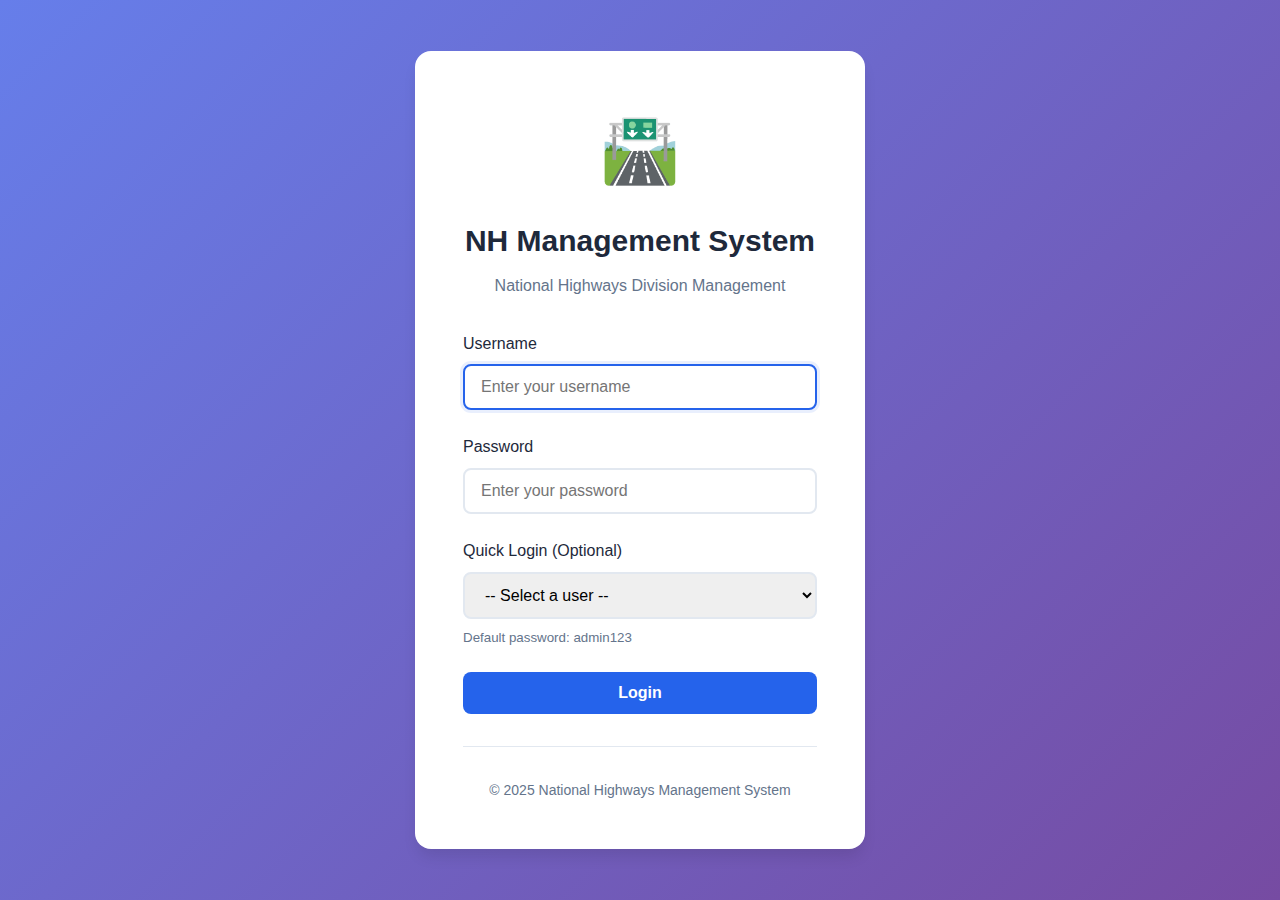
<file: segments.html>
<!DOCTYPE html>
<html lang="en">
<head>
    <meta charset="UTF-8">
    <meta name="viewport" content="width=device-width, initial-scale=1.0">
    <title>Segments - NH Management System</title>
    <link rel="stylesheet" href="static/css/style.css">
</head>
<body>
    <!-- Navigation -->
    <nav class="navbar">
        <div class="navbar-container">
            <a href="dashboard.html" class="navbar-brand">
                <span class="navbar-brand-icon">🛣️</span>
                <span>NH Management</span>
            </a>
            
            <ul class="navbar-menu">
                <li class="navbar-item"><a href="dashboard.html">Dashboard</a></li>
                <li class="navbar-item"><a href="segments.html" style="color: var(--primary-color);">Segments</a></li>
                <li class="navbar-item"><a href="maps.html">Maps</a></li>
                <li class="navbar-item"><a href="reports.html">Reports</a></li>
                <li class="navbar-item"><a href="validation.html">Validation</a></li>
            </ul>

            <div class="navbar-user">
                <div class="user-info">
                    <span class="user-name" id="userName"></span>
                    <span class="user-role" id="userRole"></span>
                </div>
                <div class="user-avatar" id="userAvatar"></div>
                <button class="btn btn-secondary btn-sm" onclick="app.logout()">Logout</button>
            </div>
        </div>
    </nav>

    <!-- Main Content -->
    <div class="container">
        <div id="alertContainer"></div>

        <div class="dashboard-header">
            <h1 class="dashboard-title">NH Segments</h1>
            <p class="dashboard-subtitle">Manage National Highway segments and configurations</p>
        </div>

        <!-- Segments List -->
        <div class="card">
            <div class="card-header flex-between">
                <h2 class="card-title">Segment List</h2>
                <div style="display: flex; gap: 1rem; align-items: center;">
                    <input type="text" id="searchInput" class="form-control" 
                           placeholder="Search segments..." 
                           style="max-width: 300px;"
                           oninput="filterSegments()">
                    <button class="btn btn-primary" onclick="showAddSegmentModal()">
                        + Add New Segment
                    </button>
                </div>
            </div>
            <div class="card-body">
                <div class="table-container">
                    <table class="table" id="segmentsTable">
                        <thead>
                            <tr>
                                <th>NH Number</th>
                                <th>Description</th>
                                <th>Division Office</th>
                                <th>Start Chainage</th>
                                <th>End Chainage</th>
                                <th>Length (km)</th>
                                <th>Status</th>
                                <th>Actions</th>
                            </tr>
                        </thead>
                        <tbody id="segmentsTableBody">
                            <tr>
                                <td colspan="8" class="text-center">
                                    <div class="loading-spinner" style="margin: 2rem auto;"></div>
                                </td>
                            </tr>
                        </tbody>
                    </table>
                </div>
            </div>
        </div>
    </div>

    <!-- Segment Details Modal -->
    <div class="modal" id="detailsModal">
        <div class="modal-content" style="max-width: 900px;">
            <div class="modal-header">
                <div style="display: flex; align-items: center; gap: 1rem; flex: 1;">
                    <h2 class="modal-title" id="modalTitle">Segment Details</h2>
                    <button class="btn btn-sm btn-primary" onclick="editSegmentFromDetails()" title="Edit Segment">
                        ✏️ Edit Segment Info
                    </button>
                </div>
                <button class="modal-close" onclick="app.hideModal('detailsModal')">&times;</button>
            </div>
            <div class="modal-body">
                <!-- Segment Info -->
                <div class="card" style="margin-bottom: 1.5rem;">
                    <div class="card-header">
                        <h3 class="card-title">Segment Information</h3>
                    </div>
                    <div class="card-body">
                        <div style="display: grid; grid-template-columns: repeat(2, 1fr); gap: 1rem;">
                            <div>
                                <strong>NH Number:</strong>
                                <p id="detailNHNumber">-</p>
                            </div>
                            <div>
                                <strong>Division Office:</strong>
                                <p id="detailOffice">-</p>
                            </div>
                            <div>
                                <strong>Start Chainage:</strong>
                                <p id="detailStart">-</p>
                            </div>
                            <div>
                                <strong>End Chainage:</strong>
                                <p id="detailEnd">-</p>
                            </div>
                            <div>
                                <strong>Length:</strong>
                                <p id="detailLength">-</p>
                            </div>
                            <div>
                                <strong>Status:</strong>
                                <p id="detailStatus">-</p>
                            </div>
                            <div>
                                <strong>📍 Start Latitude:</strong>
                                <p id="detailStartLat">-</p>
                            </div>
                            <div>
                                <strong>📍 Start Longitude:</strong>
                                <p id="detailStartLng">-</p>
                            </div>
                            <div>
                                <strong>📍 End Latitude:</strong>
                                <p id="detailEndLat">-</p>
                            </div>
                            <div>
                                <strong>📍 End Longitude:</strong>
                                <p id="detailEndLng">-</p>
                            </div>
                            <div style="grid-column: 1 / -1;">
                                <strong>Description:</strong>
                                <p id="detailDescription">-</p>
                            </div>
                        </div>
                    </div>
                </div>

                <!-- Road Configurations -->
                <div class="card">
                    <div class="card-header flex-between">
                        <h3 class="card-title">Road Configurations</h3>
                        <button class="btn btn-primary btn-sm" onclick="showAddDetailModal()">
                            + Add Configuration
                        </button>
                    </div>
                    <div class="card-body">
                        <div class="table-container">
                            <table class="table">
                                <thead>
                                    <tr>
                                        <th>Configuration</th>
                                        <th>Start (km)</th>
                                        <th>End (km)</th>
                                        <th>Length (km)</th>
                                        <th>Remarks</th>
                                        <th>Actions</th>
                                    </tr>
                                </thead>
                                <tbody id="detailsTableBody">
                                    <tr>
                                        <td colspan="6" class="text-center">Loading...</td>
                                    </tr>
                                </tbody>
                            </table>
                        </div>
                        <div id="coverageInfo" style="margin-top: 1rem; padding: 1rem; background: var(--light); border-radius: 0.5rem;">
                            <strong>Coverage:</strong> <span id="coveragePercent">-</span>
                        </div>
                    </div>
                </div>
            </div>
            <div class="modal-footer">
                <button class="btn btn-secondary" onclick="app.hideModal('detailsModal')">Close</button>
            </div>
        </div>
    </div>

    <!-- Add/Edit Detail Modal -->
    <div class="modal" id="addDetailModal">
        <div class="modal-content">
            <div class="modal-header">
                <h2 class="modal-title" id="addDetailTitle">Add Road Configuration</h2>
                <button class="modal-close" onclick="app.hideModal('addDetailModal')">&times;</button>
            </div>
            <form id="detailForm" onsubmit="handleDetailSubmit(event)">
                <div class="modal-body">
                    <div class="form-group">
                        <label class="form-label">Configuration Type *</label>
                        <select class="form-control" id="configId" required>
                            <option value="">Select configuration...</option>
                        </select>
                    </div>
                    <div class="form-group">
                        <label class="form-label">Start Chainage (km) *</label>
                        <input type="number" step="0.001" class="form-control" id="startChainage" 
                               required min="0" max="10000">
                        <small style="color: var(--secondary-color); display: block; margin-top: 0.25rem;">
                            <strong>Valid range:</strong> <span id="validRangeStart">-</span> to <span id="validRangeEnd">-</span> km
                        </small>
                    </div>
                    <div class="form-group">
                        <label class="form-label">End Chainage (km) *</label>
                        <input type="number" step="0.001" class="form-control" id="endChainage" 
                               required min="0" max="10000">
                        <small style="color: var(--secondary-color); display: block; margin-top: 0.25rem;">
                            Must be greater than start chainage
                        </small>
                    </div>
                    <div class="form-group">
                        <label class="form-label">Remarks</label>
                        <textarea class="form-control" id="remarks" rows="3"></textarea>
                    </div>
                </div>
                <div class="modal-footer">
                    <button type="button" class="btn btn-secondary" onclick="app.hideModal('addDetailModal')">Cancel</button>
                    <button type="submit" class="btn btn-primary" id="submitDetailBtn">Add Configuration</button>
                </div>
            </form>
        </div>
    </div>

    <!-- Add/Edit Segment Modal -->
    <div class="modal" id="addSegmentModal">
        <div class="modal-content">
            <div class="modal-header">
                <h2 class="modal-title" id="segmentModalTitle">Add New Segment</h2>
                <button class="modal-close" onclick="app.hideModal('addSegmentModal')">&times;</button>
            </div>
            <form id="segmentForm" onsubmit="handleSegmentSubmit(event)">
                <input type="hidden" id="segmentId" value="">
                <div class="modal-body">
                    <div class="form-group">
                        <label class="form-label">NH Number *</label>
                        <select class="form-control" id="segmentNhId" required>
                            <option value="">Select NH...</option>
                        </select>
                    </div>
                    <div class="form-group">
                        <label class="form-label">Division Office *</label>
                        <select class="form-control" id="segmentDivisionId" required>
                            <option value="">Select Division...</option>
                        </select>
                    </div>
                    <div class="form-group">
                        <label class="form-label">Segment Description *</label>
                        <input type="text" class="form-control" id="segmentDescription" required 
                               placeholder="e.g., Salem to Namakkal">
                    </div>
                    <div class="form-group">
                        <label class="form-label">Start Chainage (km) *</label>
                        <input type="number" step="0.001" class="form-control" id="segmentStartChainage" 
                               required min="0" max="10000" placeholder="0.000">
                    </div>
                    <div class="form-group">
                        <label class="form-label">End Chainage (km) *</label>
                        <input type="number" step="0.001" class="form-control" id="segmentEndChainage" 
                               required min="0" max="10000" placeholder="0.000">
                    </div>
                    <div style="display: grid; grid-template-columns: 1fr 1fr; gap: 1rem;">
                        <div class="form-group">
                            <label class="form-label">Start Latitude</label>
                            <input type="number" step="0.000001" class="form-control" id="segmentStartLatitude" 
                                   min="-90" max="90" placeholder="e.g., 11.127123">
                        </div>
                        <div class="form-group">
                            <label class="form-label">Start Longitude</label>
                            <input type="number" step="0.000001" class="form-control" id="segmentStartLongitude" 
                                   min="-180" max="180" placeholder="e.g., 78.656891">
                        </div>
                    </div>
                    <div style="display: grid; grid-template-columns: 1fr 1fr; gap: 1rem;">
                        <div class="form-group">
                            <label class="form-label">End Latitude</label>
                            <input type="number" step="0.000001" class="form-control" id="segmentEndLatitude" 
                                   min="-90" max="90" placeholder="e.g., 11.234567">
                        </div>
                        <div class="form-group">
                            <label class="form-label">End Longitude</label>
                            <input type="number" step="0.000001" class="form-control" id="segmentEndLongitude" 
                                   min="-180" max="180" placeholder="e.g., 78.789012">
                        </div>
                    </div>
                    <div class="form-group">
                        <label class="form-label">Status *</label>
                        <select class="form-control" id="segmentStatus" required>
                            <option value="active">Active</option>
                            <option value="draft">Draft</option>
                            <option value="archived">Archived</option>
                        </select>
                    </div>
                </div>
                <div class="modal-footer">
                    <button type="button" class="btn btn-secondary" onclick="app.hideModal('addSegmentModal')">Cancel</button>
                    <button type="submit" class="btn btn-primary" id="submitSegmentBtn">Add Segment</button>
                </div>
            </form>
        </div>
    </div>

    <script src="static/js/app.js"></script>
    <script>
        if (!app.isAuthenticated()) window.location.href = '/';
        
        document.getElementById('userName').textContent = app.user.full_name;
        document.getElementById('userRole').textContent = app.user.role === 'central' ? 'Central Authority' : app.user.office_name;
        document.getElementById('userAvatar').textContent = app.getUserInitials();

        let laneConfigCounter = 0;

        let allSegments = [];
        let currentSegment = null;
        let allConfigurations = [];
        let allNHs = [];
        let allDivisions = [];

        async function loadPage() {
            app.showLoading();
            try {
                console.log('Starting to load page data...');
                const [segmentsData, configsData, nhsData, divisionsData] = await Promise.all([
                    app.getSegments(),
                    app.getConfigurations(),
                    app.getAllNHs(),
                    app.apiCall('/api/divisions', 'GET')
                ]);
                
                console.log('Raw API responses:', {
                    segmentsData,
                    configsData,
                    nhsData,
                    divisionsData
                });
                
                allSegments = segmentsData?.data || [];
                allConfigurations = configsData?.data || [];
                allNHs = nhsData?.data || [];
                allDivisions = divisionsData?.data || [];
                
                console.log('Loaded data:', {
                    segments: allSegments.length,
                    configurations: allConfigurations.length,
                    nhs: allNHs.length,
                    divisions: allDivisions.length
                });
                
                loadSegmentsTable(allSegments);
                populateConfigSelect();
                populateNHSelect();
                populateDivisionSelect();
                
                app.hideLoading();
            } catch (error) {
                console.error('Error loading page:', error);
                app.hideLoading();
                app.showAlert('Error loading data: ' + error.message, 'error');
            }
        }

        function populateNHSelect() {
            const select = document.getElementById('segmentNhId');
            if (!select) return;
            select.innerHTML = '<option value="">Select NH...</option>';
            allNHs.forEach(nh => {
                select.innerHTML += `<option value="${nh.nh_id}">${nh.nh_number} - ${nh.nh_name}</option>`;
            });
        }

        function populateDivisionSelect() {
            const select = document.getElementById('segmentDivisionId');
            if (!select) return;
            select.innerHTML = '<option value="">Select Division...</option>';
            allDivisions.forEach(div => {
                select.innerHTML += `<option value="${div.division_id}">${div.office_name} (${div.division_name})</option>`;
            });
        }

        function loadSegmentsTable(segments) {
            const tbody = document.getElementById('segmentsTableBody');
            
            if (segments.length === 0) {
                tbody.innerHTML = '<tr><td colspan="8" class="text-center">No segments found</td></tr>';
                return;
            }
            
            tbody.innerHTML = segments.map(seg => {
                const length = (parseFloat(seg.end_chainage) - parseFloat(seg.start_chainage)).toFixed(3);
                return `
                <tr>
                    <td><strong>${seg.nh_number}</strong></td>
                    <td>${seg.segment_description}</td>
                    <td>${seg.office_name}</td>
                    <td>${seg.start_chainage}</td>
                    <td>${seg.end_chainage}</td>
                    <td><strong>${length}</strong></td>
                    <td><span class="badge badge-success">${seg.status}</span></td>
                    <td>
                        <button class="btn btn-primary btn-sm" onclick="viewDetails(${seg.segment_id})" title="View Details">
                            👁️ View
                        </button>
                        <button class="btn btn-warning btn-sm" onclick="editSegment(${seg.segment_id})" title="Edit Segment">
                            ✏️ Edit
                        </button>
                        <button class="btn btn-danger btn-sm" onclick="deleteSegment(${seg.segment_id}, '${seg.nh_number}')" title="Delete Segment">
                            🗑️ Delete
                        </button>
                    </td>
                </tr>
            `}).join('');
        }

        function filterSegments() {
            const search = document.getElementById('searchInput').value.toLowerCase().trim();
            
            if (!search) {
                // If search is empty, show all segments
                loadSegmentsTable(allSegments);
                return;
            }
            
            const filtered = allSegments.filter(seg => {
                // Safely check each field
                const nhNumber = (seg.nh_number || '').toString().toLowerCase();
                const description = (seg.segment_description || '').toString().toLowerCase();
                const officeName = (seg.office_name || '').toString().toLowerCase();
                const startChainage = (seg.start_chainage || '').toString().toLowerCase();
                const endChainage = (seg.end_chainage || '').toString().toLowerCase();
                const status = (seg.status || '').toString().toLowerCase();
                
                return nhNumber.includes(search) ||
                       description.includes(search) ||
                       officeName.includes(search) ||
                       startChainage.includes(search) ||
                       endChainage.includes(search) ||
                       status.includes(search);
            });
            
            loadSegmentsTable(filtered);
        }

        async function viewDetails(segmentId) {
            app.showLoading();
            try {
                const [segmentData, detailsData] = await Promise.all([
                    app.getSegmentDetails(segmentId),
                    app.getRoadDetails(segmentId)
                ]);
                
                currentSegment = segmentData.data;
                const details = detailsData.data || [];
                
                // Populate segment info
                const segmentLength = (parseFloat(currentSegment.end_chainage) - parseFloat(currentSegment.start_chainage)).toFixed(3);
                
                document.getElementById('modalTitle').textContent = `${currentSegment.nh_number} - ${currentSegment.segment_description}`;
                document.getElementById('detailNHNumber').textContent = currentSegment.nh_number;
                document.getElementById('detailOffice').textContent = currentSegment.office_name;
                document.getElementById('detailStart').textContent = `${currentSegment.start_chainage} km`;
                document.getElementById('detailEnd').textContent = `${currentSegment.end_chainage} km`;
                document.getElementById('detailLength').textContent = `${segmentLength} km`;
                document.getElementById('detailStatus').innerHTML = `<span class="badge badge-success">${currentSegment.status}</span>`;
                document.getElementById('detailDescription').textContent = currentSegment.segment_description;
                
                // Populate latitude and longitude
                document.getElementById('detailStartLat').textContent = currentSegment.start_latitude || 'Not Set';
                document.getElementById('detailStartLng').textContent = currentSegment.start_longitude || 'Not Set';
                document.getElementById('detailEndLat').textContent = currentSegment.end_latitude || 'Not Set';
                document.getElementById('detailEndLng').textContent = currentSegment.end_longitude || 'Not Set';
                
                // Load road details
                loadDetailsTable(details);
                
                // Calculate coverage
                const totalCovered = details.reduce((sum, d) => {
                    const length = parseFloat(d.end_chainage) - parseFloat(d.start_chainage);
                    return sum + length;
                }, 0);
                const coverage = (totalCovered / parseFloat(segmentLength) * 100).toFixed(2);
                document.getElementById('coveragePercent').innerHTML = `<strong>${coverage}%</strong> (${totalCovered.toFixed(3)} km of ${segmentLength} km)`;
                
                app.showModal('detailsModal');
                app.hideLoading();
            } catch (error) {
                app.hideLoading();
                app.showAlert('Error loading details: ' + error.message, 'error');
            }
        }

        function loadDetailsTable(details) {
            const tbody = document.getElementById('detailsTableBody');
            
            if (details.length === 0) {
                tbody.innerHTML = '<tr><td colspan="6" class="text-center">No configurations added yet</td></tr>';
                return;
            }
            
            tbody.innerHTML = details.map(detail => {
                const length = (parseFloat(detail.end_chainage) - parseFloat(detail.start_chainage)).toFixed(3);
                return `
                <tr>
                    <td><span class="badge badge-primary">${detail.config_name}</span></td>
                    <td>${detail.start_chainage}</td>
                    <td>${detail.end_chainage}</td>
                    <td><strong>${length}</strong></td>
                    <td>${detail.remarks || '-'}</td>
                    <td>
                        <button class="btn btn-danger btn-sm" onclick="deleteDetail(${detail.detail_id})">
                            Delete
                        </button>
                    </td>
                </tr>
            `}).join('');
        }

        function populateConfigSelect() {
            const select = document.getElementById('configId');
            if (!select) return;
            select.innerHTML = '<option value="">Select configuration...</option>' +
                allConfigurations.map(c => `<option value="${c.config_id}">${c.config_name}</option>`).join('');
        }

        function showAddDetailModal() {
            document.getElementById('addDetailTitle').textContent = 'Add Road Configuration';
            document.getElementById('detailForm').reset();
            document.getElementById('validRangeStart').textContent = currentSegment.start_chainage;
            document.getElementById('validRangeEnd').textContent = currentSegment.end_chainage;
            
            // Set min/max attributes dynamically
            document.getElementById('startChainage').setAttribute('min', currentSegment.start_chainage);
            document.getElementById('startChainage').setAttribute('max', currentSegment.end_chainage);
            document.getElementById('endChainage').setAttribute('min', currentSegment.start_chainage);
            document.getElementById('endChainage').setAttribute('max', currentSegment.end_chainage);
            
            app.showModal('addDetailModal');
        }

        async function handleDetailSubmit(event) {
            event.preventDefault();
            
            const data = {
                segment_id: currentSegment.segment_id,
                config_id: parseInt(document.getElementById('configId').value),
                start_chainage: parseFloat(document.getElementById('startChainage').value),
                end_chainage: parseFloat(document.getElementById('endChainage').value),
                remarks: document.getElementById('remarks').value
            };
            
            app.showLoading();
            try {
                const result = await app.addRoadDetail(data);
                
                if (result.success) {
                    app.showAlert('Configuration added successfully', 'success');
                    app.hideModal('addDetailModal');
                    viewDetails(currentSegment.segment_id); // Refresh
                } else {
                    app.showAlert(result.message || 'Failed to add configuration', 'error');
                }
                app.hideLoading();
            } catch (error) {
                app.hideLoading();
                app.showAlert('Error: ' + error.message, 'error');
            }
        }

        async function deleteDetail(detailId) {
            if (!confirm('Are you sure you want to delete this configuration?')) return;
            
            app.showLoading();
            try {
                const result = await app.deleteRoadDetail(detailId);
                
                if (result.success) {
                    app.showAlert('Configuration deleted successfully', 'success');
                    viewDetails(currentSegment.segment_id); // Refresh
                } else {
                    app.showAlert(result.message || 'Failed to delete configuration', 'error');
                }
                app.hideLoading();
            } catch (error) {
                app.hideLoading();
                app.showAlert('Error: ' + error.message, 'error');
            }
        }

        // Segment CRUD Functions
        function addLaneConfigRow(configId = '', startChainage = '', endChainage = '', remarks = '', detailId = '', startLat = '', startLng = '', endLat = '', endLng = '') {
            const container = document.getElementById('laneConfigContainer');
            const rowId = `laneConfig_${laneConfigCounter++}`;
            
            const configOptions = allConfigurations.map(config => 
                `<option value="${config.config_id}" ${config.config_id == configId ? 'selected' : ''}>
                    ${config.config_name}
                </option>`
            ).join('');
            
            const row = document.createElement('div');
            row.id = rowId;
            row.className = 'lane-config-row';
            row.style.cssText = 'margin-bottom: 1rem; padding: 1rem; background: var(--light); border-radius: 0.5rem; border: 1px solid var(--border-color);';
            
            row.innerHTML = `
                <input type="hidden" class="lane-detail-id" value="${detailId}">
                <div style="display: grid; grid-template-columns: 2fr 1fr 1fr auto; gap: 0.5rem; margin-bottom: 0.5rem; align-items: start;">
                    <div>
                        <label style="font-size: 0.85rem; color: var(--secondary-color); display: block; margin-bottom: 0.25rem;">Lane Type *</label>
                        <select class="form-control lane-config-type" required>
                            <option value="">Select Lane Type...</option>
                            ${configOptions}
                        </select>
                    </div>
                    <div>
                        <label style="font-size: 0.85rem; color: var(--secondary-color); display: block; margin-bottom: 0.25rem;">Start (km) *</label>
                        <input type="number" step="0.001" class="form-control lane-start-chainage" 
                               value="${startChainage}" placeholder="0.000" required min="0" max="10000">
                    </div>
                    <div>
                        <label style="font-size: 0.85rem; color: var(--secondary-color); display: block; margin-bottom: 0.25rem;">End (km) *</label>
                        <input type="number" step="0.001" class="form-control lane-end-chainage" 
                               value="${endChainage}" placeholder="0.000" required min="0" max="10000">
                    </div>
                    <div style="align-self: end;">
                        <button type="button" class="btn btn-danger btn-sm" onclick="removeLaneConfigRow('${rowId}')" title="Remove">
                            🗑️
                        </button>
                    </div>
                </div>
                <div style="display: grid; grid-template-columns: 1fr 1fr 1fr 1fr; gap: 0.5rem; margin-bottom: 0.5rem;">
                    <div>
                        <label style="font-size: 0.85rem; color: var(--secondary-color); display: block; margin-bottom: 0.25rem;">Start Latitude</label>
                        <input type="number" step="0.000001" class="form-control lane-start-lat" 
                               value="${startLat}" placeholder="11.127123" min="-90" max="90">
                    </div>
                    <div>
                        <label style="font-size: 0.85rem; color: var(--secondary-color); display: block; margin-bottom: 0.25rem;">Start Longitude</label>
                        <input type="number" step="0.000001" class="form-control lane-start-lng" 
                               value="${startLng}" placeholder="78.656891" min="-180" max="180">
                    </div>
                    <div>
                        <label style="font-size: 0.85rem; color: var(--secondary-color); display: block; margin-bottom: 0.25rem;">End Latitude</label>
                        <input type="number" step="0.000001" class="form-control lane-end-lat" 
                               value="${endLat}" placeholder="11.234567" min="-90" max="90">
                    </div>
                    <div>
                        <label style="font-size: 0.85rem; color: var(--secondary-color); display: block; margin-bottom: 0.25rem;">End Longitude</label>
                        <input type="number" step="0.000001" class="form-control lane-end-lng" 
                               value="${endLng}" placeholder="78.789012" min="-180" max="180">
                    </div>
                </div>
                <div>
                    <label style="font-size: 0.85rem; color: var(--secondary-color); display: block; margin-bottom: 0.25rem;">Remarks</label>
                    <input type="text" class="form-control lane-remarks" 
                           value="${remarks}" placeholder="Additional notes (optional)">
                </div>
            `;
            
            container.appendChild(row);
        }

        function removeLaneConfigRow(rowId) {
            const row = document.getElementById(rowId);
            if (row) {
                row.remove();
            }
        }

        function clearLaneConfigRows() {
            document.getElementById('laneConfigContainer').innerHTML = '';
            laneConfigCounter = 0;
        }

        function showAddSegmentModal() {
            // Clear form
            document.getElementById('segmentId').value = '';
            document.getElementById('segmentNhId').value = '';
            document.getElementById('segmentDivisionId').value = '';
            document.getElementById('segmentDescription').value = '';
            document.getElementById('segmentStartChainage').value = '';
            document.getElementById('segmentEndChainage').value = '';
            document.getElementById('segmentStartLatitude').value = '';
            document.getElementById('segmentStartLongitude').value = '';
            document.getElementById('segmentEndLatitude').value = '';
            document.getElementById('segmentEndLongitude').value = '';
            document.getElementById('segmentStatus').value = 'active';
            
            // Set modal title and button
            document.getElementById('segmentModalTitle').textContent = 'Add New Segment';
            document.querySelector('#segmentForm button[type="submit"]').textContent = 'Add Segment';
            
            app.showModal('addSegmentModal');
        }

        async function editSegment(segmentId) {
            app.showLoading();
            try {
                // Fetch segment data using app.apiCall to include JWT token
                const segmentResult = await app.apiCall(`/api/segments/${segmentId}`, 'GET');
                
                if (segmentResult.success && segmentResult.data) {
                    const segment = segmentResult.data;
                    
                    // Populate form
                    document.getElementById('segmentId').value = segment.segment_id;
                    document.getElementById('segmentNhId').value = segment.nh_id;
                    document.getElementById('segmentDivisionId').value = segment.division_office_id;
                    document.getElementById('segmentDescription').value = segment.segment_name || '';
                    document.getElementById('segmentStartChainage').value = segment.start_chainage || '';
                    document.getElementById('segmentEndChainage').value = segment.end_chainage || '';
                    document.getElementById('segmentStartLatitude').value = segment.start_latitude || '';
                    document.getElementById('segmentStartLongitude').value = segment.start_longitude || '';
                    document.getElementById('segmentEndLatitude').value = segment.end_latitude || '';
                    document.getElementById('segmentEndLongitude').value = segment.end_longitude || '';
                    document.getElementById('segmentStatus').value = segment.status || 'active';
                    
                    // Set modal title and button
                    document.getElementById('segmentModalTitle').textContent = 'Edit Segment';
                    document.querySelector('#segmentForm button[type="submit"]').textContent = 'Update Segment';
                    
                    app.showModal('addSegmentModal');
                } else {
                    app.showAlert(segmentResult.message || 'Failed to load segment data', 'error');
                }
                app.hideLoading();
            } catch (error) {
                app.hideLoading();
                app.showAlert('Error loading segment: ' + error.message, 'error');
            }
        }

        function editSegmentFromDetails() {
            // Edit the current segment being viewed in details modal
            if (currentSegment && currentSegment.segment_id) {
                editSegment(currentSegment.segment_id);
            }
        }

        async function deleteSegment(segmentId, nhNumber) {
            if (!confirm(`Are you sure you want to delete segment for ${nhNumber}?\nThis will also delete all associated road details.`)) {
                return;
            }
            
            app.showLoading();
            try {
                // Use app.apiCall to include JWT token
                const result = await app.apiCall(`/api/segments/${segmentId}`, 'DELETE');
                
                if (result.success) {
                    app.showAlert('Segment deleted successfully', 'success');
                    loadPage(); // Refresh the list
                } else {
                    app.showAlert(result.message || 'Failed to delete segment', 'error');
                }
                app.hideLoading();
            } catch (error) {
                app.hideLoading();
                app.showAlert('Error deleting segment: ' + error.message, 'error');
            }
        }

        async function handleSegmentSubmit(event) {
            event.preventDefault();
            
            console.log('Form submitted');
            
            // Get form data
            const segmentId = document.getElementById('segmentId').value;
            const nhId = parseInt(document.getElementById('segmentNhId').value);
            const divisionId = parseInt(document.getElementById('segmentDivisionId').value);
            const description = document.getElementById('segmentDescription').value.trim();
            const startChainage = parseFloat(document.getElementById('segmentStartChainage').value);
            const endChainage = parseFloat(document.getElementById('segmentEndChainage').value);
            const startLat = document.getElementById('segmentStartLatitude').value;
            const startLng = document.getElementById('segmentStartLongitude').value;
            const endLat = document.getElementById('segmentEndLatitude').value;
            const endLng = document.getElementById('segmentEndLongitude').value;
            const status = document.getElementById('segmentStatus').value;
            
            console.log('Form data:', { segmentId, nhId, divisionId, description, startChainage, endChainage, startLat, startLng, endLat, endLng, status });
            
            // Validate
            if (!nhId || isNaN(nhId)) {
                app.showAlert('Please select a National Highway', 'error');
                return;
            }
            if (!divisionId || isNaN(divisionId)) {
                app.showAlert('Please select a Division Office', 'error');
                return;
            }
            if (isNaN(startChainage) || isNaN(endChainage)) {
                app.showAlert('Please enter valid chainage values', 'error');
                return;
            }
            if (endChainage <= startChainage) {
                app.showAlert('End chainage must be greater than start chainage', 'error');
                return;
            }
            
            // Build remarks with coordinates if provided
            let remarksData = description;
            if (startLat || startLng || endLat || endLng) {
                const coords = {
                    start: { lat: startLat || null, lng: startLng || null },
                    end: { lat: endLat || null, lng: endLng || null }
                };
                remarksData += '\n[COORDS]' + JSON.stringify(coords);
            }
            
            const data = {
                nh_id: nhId,
                division_id: divisionId,
                segment_description: description,
                start_chainage: startChainage,
                end_chainage: endChainage,
                start_latitude: startLat ? parseFloat(startLat) : null,
                start_longitude: startLng ? parseFloat(startLng) : null,
                end_latitude: endLat ? parseFloat(endLat) : null,
                end_longitude: endLng ? parseFloat(endLng) : null,
                status: status
            };
            
            console.log('Sending data:', data);
            
            app.showLoading();
            try {
                let result;
                let savedSegmentId = segmentId;
                
                if (segmentId) {
                    console.log('Updating segment:', segmentId);
                    // Update existing segment using app.apiCall to include JWT token
                    result = await app.apiCall(`/api/segments/${segmentId}`, 'PUT', data);
                } else {
                    console.log('Creating new segment');
                    // Create new segment using app.apiCall to include JWT token
                    result = await app.apiCall('/api/segments', 'POST', data);
                    // Get the new segment ID from response if creating
                    if (result.success && result.data && result.data.segment_id) {
                        savedSegmentId = result.data.segment_id;
                    }
                }
                
                console.log('API result:', result);
                
                if (result.success) {
                    app.showAlert(segmentId ? 'Segment updated successfully' : 'Segment created successfully', 'success');
                    app.hideModal('addSegmentModal');
                    
                    // If editing from details modal, refresh the details view
                    if (segmentId && currentSegment && currentSegment.segment_id == segmentId) {
                        viewDetails(segmentId);
                    }
                    
                    loadPage(); // Refresh the list
                } else {
                    console.error('API error:', result.message);
                    app.showAlert(result.message || 'Failed to save segment', 'error');
                }
                app.hideLoading();
            } catch (error) {
                console.error('Exception:', error);
                app.hideLoading();
                app.showAlert('Error saving segment: ' + error.message, 'error');
            }
        }

        // Check authentication before loading page
        if (app.isAuthenticated()) {
            loadPage();
        } else {
            // Redirect to login if not authenticated
            console.log('Not authenticated, redirecting to login...');
            window.location.href = '/index.html';
        }
    </script>
</body>
</html>
</file>
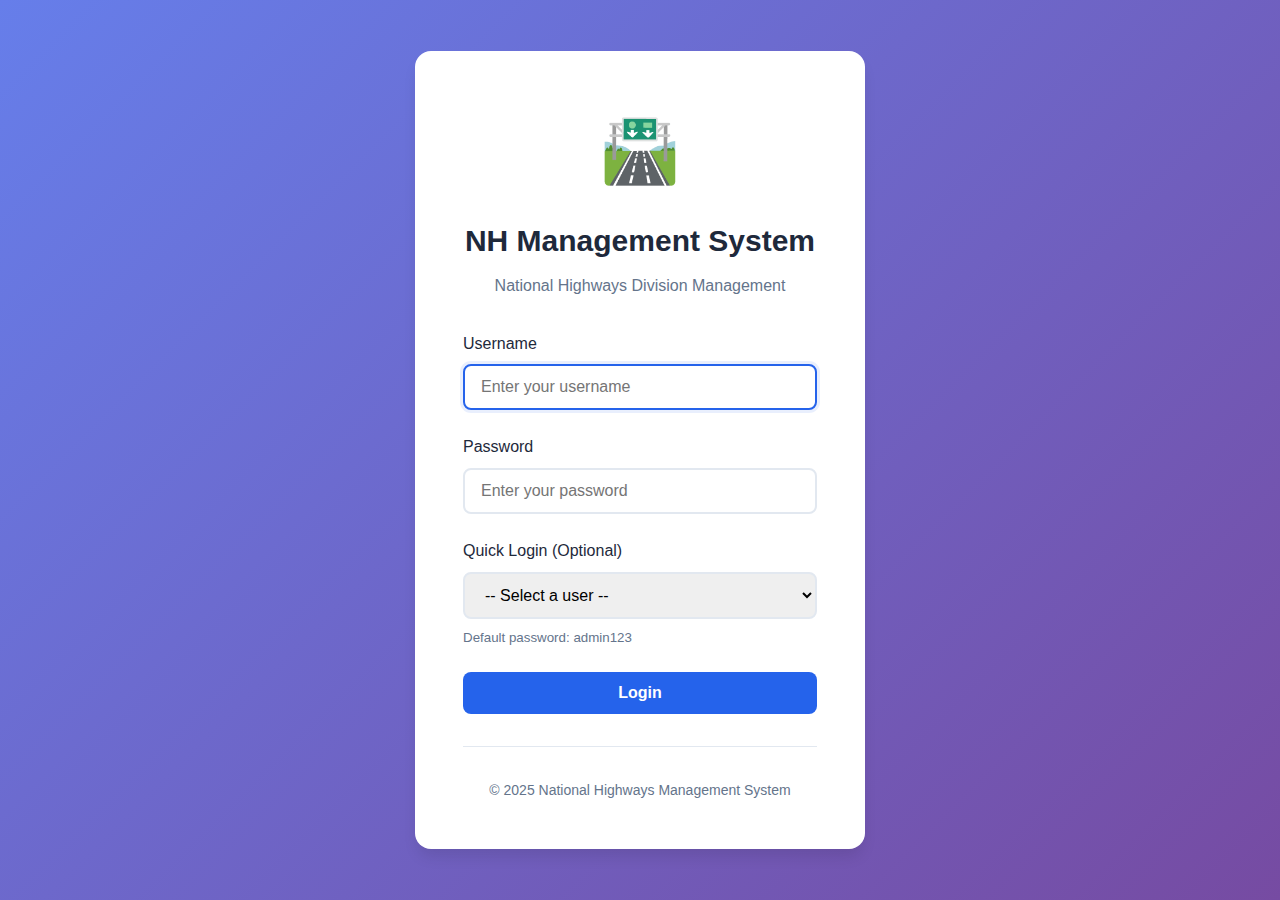
<file: validation.html>
<!DOCTYPE html>
<html lang="en">
<head>
    <meta charset="UTF-8">
    <meta name="viewport" content="width=device-width, initial-scale=1.0">
    <title>Validation - NH Management System</title>
    <link rel="stylesheet" href="static/css/style.css">
</head>
<body>
    <nav class="navbar">
        <div class="navbar-container">
            <a href="dashboard.html" class="navbar-brand">
                <span class="navbar-brand-icon">🛣️</span>
                <span>NH Management</span>
            </a>
            
            <ul class="navbar-menu">
                <li class="navbar-item"><a href="dashboard.html">Dashboard</a></li>
                <li class="navbar-item"><a href="segments.html">Segments</a></li>
                <li class="navbar-item"><a href="maps.html">Maps</a></li>
                <li class="navbar-item"><a href="reports.html">Reports</a></li>
                <li class="navbar-item"><a href="validation.html" style="color: var(--primary-color);">Validation</a></li>
            </ul>

            <div class="navbar-user">
                <div class="user-info">
                    <span class="user-name" id="userName"></span>
                    <span class="user-role" id="userRole"></span>
                </div>
                <div class="user-avatar" id="userAvatar"></div>
                <button class="btn btn-secondary btn-sm" onclick="app.logout()">Logout</button>
            </div>
        </div>
    </nav>

    <div class="container">
        <div id="alertContainer"></div>

        <div class="dashboard-header flex-between">
            <div>
                <h1 class="dashboard-title">Data Validation</h1>
                <p class="dashboard-subtitle">Check for data integrity issues</p>
            </div>
            <button class="btn btn-primary" onclick="runAllValidations()">
                <span>🔄 Run All Checks</span>
            </button>
        </div>

        <!-- Validation Summary -->
        <div class="stats-grid">
            <div class="stat-card">
                <div class="stat-header">
                    <div>
                        <div class="stat-value" id="totalIssues">-</div>
                        <div class="stat-label">Total Issues</div>
                    </div>
                    <div class="stat-icon warning">⚠️</div>
                </div>
            </div>

            <div class="stat-card">
                <div class="stat-header">
                    <div>
                        <div class="stat-value" id="overlappingSegments">-</div>
                        <div class="stat-label">Overlapping Segments</div>
                    </div>
                    <div class="stat-icon danger">❌</div>
                </div>
            </div>

            <div class="stat-card">
                <div class="stat-header">
                    <div>
                        <div class="stat-value" id="overlappingConfigs">-</div>
                        <div class="stat-label">Overlapping Configurations</div>
                    </div>
                    <div class="stat-icon danger">❌</div>
                </div>
            </div>

            <div class="stat-card">
                <div class="stat-header">
                    <div>
                        <div class="stat-value" id="outOfBounds">-</div>
                        <div class="stat-label">Out of Bounds</div>
                    </div>
                    <div class="stat-icon danger">❌</div>
                </div>
            </div>
        </div>

        <!-- Overlapping Segments -->
        <div class="card">
            <div class="card-header">
                <h2 class="card-title">Overlapping Segments</h2>
            </div>
            <div class="card-body">
                <div id="overlappingSegmentsResult">
                    <p class="text-center" style="color: var(--secondary-color); padding: 2rem;">
                        Click "Run All Checks" to validate data
                    </p>
                </div>
            </div>
        </div>

        <!-- Overlapping Configurations -->
        <div class="card">
            <div class="card-header">
                <h2 class="card-title">Overlapping Configurations</h2>
            </div>
            <div class="card-body">
                <div id="overlappingConfigsResult">
                    <p class="text-center" style="color: var(--secondary-color); padding: 2rem;">
                        Click "Run All Checks" to validate data
                    </p>
                </div>
            </div>
        </div>

        <!-- Out of Bounds Details -->
        <div class="card">
            <div class="card-header">
                <h2 class="card-title">Out of Bounds Details</h2>
            </div>
            <div class="card-body">
                <div id="outOfBoundsResult">
                    <p class="text-center" style="color: var(--secondary-color); padding: 2rem;">
                        Click "Run All Checks" to validate data
                    </p>
                </div>
            </div>
        </div>
    </div>

    <script src="static/js/app.js"></script>
    <script>
        if (!app.isAuthenticated()) window.location.href = '/';
        
        document.getElementById('userName').textContent = app.user.full_name;
        document.getElementById('userRole').textContent = app.user.role === 'central' ? 'Central Authority' : app.user.office_name;
        document.getElementById('userAvatar').textContent = app.getUserInitials();

        async function runAllValidations() {
            app.showLoading();
            try {
                const results = await app.runValidation();
                
                // Update summary
                const totalIssues = results.overlappingSegments.length + 
                                  results.overlappingConfigs.length + 
                                  results.outOfBounds.length;
                
                document.getElementById('totalIssues').textContent = totalIssues;
                document.getElementById('overlappingSegments').textContent = results.overlappingSegments.length;
                document.getElementById('overlappingConfigs').textContent = results.overlappingConfigs.length;
                document.getElementById('outOfBounds').textContent = results.outOfBounds.length;
                
                // Display results
                displayOverlappingSegments(results.overlappingSegments);
                displayOverlappingConfigs(results.overlappingConfigs);
                displayOutOfBounds(results.outOfBounds);
                
                app.hideLoading();
                
                if (totalIssues === 0) {
                    app.showAlert('✓ All validation checks passed! No issues found.', 'success');
                } else {
                    app.showAlert(`⚠️ Found ${totalIssues} issue(s) that need attention.`, 'error');
                }
            } catch (error) {
                app.hideLoading();
                app.showAlert('Error running validation: ' + error.message, 'error');
            }
        }

        function displayOverlappingSegments(data) {
            const container = document.getElementById('overlappingSegmentsResult');
            
            if (data.length === 0) {
                container.innerHTML = `
                    <div class="alert alert-success">
                        <span>✓</span>
                        <span>No overlapping segments found. All segments have valid boundaries.</span>
                    </div>
                `;
                return;
            }
            
            container.innerHTML = `
                <div class="alert alert-error">
                    <span>⚠️</span>
                    <span>Found ${data.length} overlapping segment(s)</span>
                </div>
                <div class="table-container">
                    <table class="table">
                        <thead>
                            <tr>
                                <th>NH Number</th>
                                <th>Segment 1</th>
                                <th>Segment 2</th>
                                <th>Overlap Range</th>
                            </tr>
                        </thead>
                        <tbody>
                            ${data.map(item => `
                                <tr>
                                    <td><strong>${item.nh_number}</strong></td>
                                    <td>${item.segment1_range}</td>
                                    <td>${item.segment2_range}</td>
                                    <td><span class="badge badge-danger">${item.overlap_start} - ${item.overlap_end}</span></td>
                                </tr>
                            `).join('')}
                        </tbody>
                    </table>
                </div>
            `;
        }

        function displayOverlappingConfigs(data) {
            const container = document.getElementById('overlappingConfigsResult');
            
            if (data.length === 0) {
                container.innerHTML = `
                    <div class="alert alert-success">
                        <span>✓</span>
                        <span>No overlapping configurations found. All road details are properly defined.</span>
                    </div>
                `;
                return;
            }
            
            container.innerHTML = `
                <div class="alert alert-error">
                    <span>⚠️</span>
                    <span>Found ${data.length} overlapping configuration(s)</span>
                </div>
                <div class="table-container">
                    <table class="table">
                        <thead>
                            <tr>
                                <th>Segment</th>
                                <th>Config 1</th>
                                <th>Config 2</th>
                                <th>Overlap Range</th>
                            </tr>
                        </thead>
                        <tbody>
                            ${data.map(item => `
                                <tr>
                                    <td><strong>${item.segment_description}</strong></td>
                                    <td>${item.config1_name}: ${item.detail1_range}</td>
                                    <td>${item.config2_name}: ${item.detail2_range}</td>
                                    <td><span class="badge badge-danger">${item.overlap_start} - ${item.overlap_end}</span></td>
                                </tr>
                            `).join('')}
                        </tbody>
                    </table>
                </div>
            `;
        }

        function displayOutOfBounds(data) {
            const container = document.getElementById('outOfBoundsResult');
            
            if (data.length === 0) {
                container.innerHTML = `
                    <div class="alert alert-success">
                        <span>✓</span>
                        <span>No out-of-bounds details found. All configurations are within segment boundaries.</span>
                    </div>
                `;
                return;
            }
            
            container.innerHTML = `
                <div class="alert alert-error">
                    <span>⚠️</span>
                    <span>Found ${data.length} out-of-bounds detail(s)</span>
                </div>
                <div class="table-container">
                    <table class="table">
                        <thead>
                            <tr>
                                <th>Segment</th>
                                <th>Configuration</th>
                                <th>Detail Range</th>
                                <th>Valid Range</th>
                                <th>Issue</th>
                            </tr>
                        </thead>
                        <tbody>
                            ${data.map(item => `
                                <tr>
                                    <td><strong>${item.segment_description}</strong></td>
                                    <td><span class="badge badge-primary">${item.config_name}</span></td>
                                    <td>${item.detail_start} - ${item.detail_end}</td>
                                    <td>${item.segment_start} - ${item.segment_end}</td>
                                    <td><span class="badge badge-danger">Out of Bounds</span></td>
                                </tr>
                            `).join('')}
                        </tbody>
                    </table>
                </div>
            `;
        }

        // Auto-run validation on page load
        runAllValidations();
    </script>
</body>
</html>
</file>
<file: static/css/style.css>
/* NH Management System - Production UI Styles */

:root {
    --primary-color: #2563eb;
    --primary-dark: #1e40af;
    --primary-light: #3b82f6;
    --secondary-color: #64748b;
    --success-color: #10b981;
    --warning-color: #f59e0b;
    --danger-color: #ef4444;
    --info-color: #06b6d4;
    --dark: #1e293b;
    --light: #f8fafc;
    --border-color: #e2e8f0;
    --shadow: 0 1px 3px 0 rgba(0, 0, 0, 0.1);
    --shadow-lg: 0 10px 15px -3px rgba(0, 0, 0, 0.1);
}

* {
    margin: 0;
    padding: 0;
    box-sizing: border-box;
}

body {
    font-family: -apple-system, BlinkMacSystemFont, 'Segoe UI', 'Roboto', 'Oxygen', 'Ubuntu', 'Cantarell', sans-serif;
    background: var(--light);
    color: var(--dark);
    line-height: 1.6;
}

/* Header Navigation */
.navbar {
    background: white;
    box-shadow: var(--shadow);
    position: sticky;
    top: 0;
    z-index: 1000;
}

.navbar-container {
    max-width: 1400px;
    margin: 0 auto;
    display: flex;
    justify-content: space-between;
    align-items: center;
    padding: 1rem 2rem;
}

.navbar-brand {
    display: flex;
    align-items: center;
    gap: 0.75rem;
    font-size: 1.5rem;
    font-weight: 700;
    color: var(--primary-color);
    text-decoration: none;
}

.navbar-brand-icon {
    font-size: 2rem;
}

.navbar-menu {
    display: flex;
    align-items: center;
    gap: 2rem;
    list-style: none;
}

.navbar-item a {
    color: var(--secondary-color);
    text-decoration: none;
    font-weight: 500;
    transition: color 0.3s;
}

.navbar-item a:hover {
    color: var(--primary-color);
}

.navbar-user {
    display: flex;
    align-items: center;
    gap: 1rem;
}

.user-info {
    text-align: right;
}

.user-name {
    font-weight: 600;
    color: var(--dark);
    display: block;
}

.user-role {
    font-size: 0.875rem;
    color: var(--secondary-color);
}

.user-avatar {
    width: 40px;
    height: 40px;
    border-radius: 50%;
    background: linear-gradient(135deg, var(--primary-color), var(--primary-dark));
    display: flex;
    align-items: center;
    justify-content: center;
    color: white;
    font-weight: 600;
}

/* Login Page */
.login-container {
    min-height: 100vh;
    display: flex;
    align-items: center;
    justify-content: center;
    background: linear-gradient(135deg, #667eea 0%, #764ba2 100%);
    padding: 2rem;
}

.login-card {
    background: white;
    border-radius: 1rem;
    box-shadow: var(--shadow-lg);
    width: 100%;
    max-width: 450px;
    padding: 3rem;
}

.login-header {
    text-align: center;
    margin-bottom: 2rem;
}

.login-logo {
    font-size: 4rem;
    margin-bottom: 1rem;
}

.login-title {
    font-size: 1.875rem;
    font-weight: 700;
    color: var(--dark);
    margin-bottom: 0.5rem;
}

.login-subtitle {
    color: var(--secondary-color);
    font-size: 1rem;
}

/* Main Container */
.container {
    max-width: 1400px;
    margin: 0 auto;
    padding: 2rem;
}

/* Dashboard */
.dashboard-header {
    margin-bottom: 2rem;
}

.dashboard-title {
    font-size: 2rem;
    font-weight: 700;
    color: var(--dark);
    margin-bottom: 0.5rem;
}

.dashboard-subtitle {
    color: var(--secondary-color);
}

.stats-grid {
    display: grid;
    grid-template-columns: repeat(auto-fit, minmax(250px, 1fr));
    gap: 1.5rem;
    margin-bottom: 2rem;
}

.stat-card {
    background: white;
    border-radius: 0.75rem;
    padding: 1.5rem;
    box-shadow: var(--shadow);
    transition: transform 0.3s, box-shadow 0.3s;
}

.stat-card:hover {
    transform: translateY(-4px);
    box-shadow: var(--shadow-lg);
}

.stat-header {
    display: flex;
    justify-content: space-between;
    align-items: flex-start;
    margin-bottom: 1rem;
}

.stat-icon {
    width: 48px;
    height: 48px;
    border-radius: 0.5rem;
    display: flex;
    align-items: center;
    justify-content: center;
    font-size: 1.5rem;
}

.stat-icon.primary { background: rgba(37, 99, 235, 0.1); color: var(--primary-color); }
.stat-icon.success { background: rgba(16, 185, 129, 0.1); color: var(--success-color); }
.stat-icon.warning { background: rgba(245, 158, 11, 0.1); color: var(--warning-color); }
.stat-icon.info { background: rgba(6, 182, 212, 0.1); color: var(--info-color); }

.stat-value {
    font-size: 2rem;
    font-weight: 700;
    color: var(--dark);
    margin-bottom: 0.25rem;
}

.stat-label {
    color: var(--secondary-color);
    font-size: 0.875rem;
    font-weight: 500;
}

/* Cards */
.card {
    background: white;
    border-radius: 0.75rem;
    box-shadow: var(--shadow);
    margin-bottom: 1.5rem;
}

.card-header {
    padding: 1.5rem;
    border-bottom: 1px solid var(--border-color);
    display: flex;
    justify-content: space-between;
    align-items: center;
}

.card-title {
    font-size: 1.25rem;
    font-weight: 600;
    color: var(--dark);
}

.card-body {
    padding: 1.5rem;
}

/* Forms */
.form-group {
    margin-bottom: 1.5rem;
}

.form-label {
    display: block;
    font-weight: 500;
    color: var(--dark);
    margin-bottom: 0.5rem;
}

.form-control {
    width: 100%;
    padding: 0.75rem 1rem;
    border: 2px solid var(--border-color);
    border-radius: 0.5rem;
    font-size: 1rem;
    transition: border-color 0.3s, box-shadow 0.3s;
}

.form-control:focus {
    outline: none;
    border-color: var(--primary-color);
    box-shadow: 0 0 0 3px rgba(37, 99, 235, 0.1);
}

.form-control:disabled {
    background: var(--light);
    cursor: not-allowed;
}

/* Buttons */
.btn {
    padding: 0.75rem 1.5rem;
    border: none;
    border-radius: 0.5rem;
    font-size: 1rem;
    font-weight: 600;
    cursor: pointer;
    transition: all 0.3s;
    display: inline-flex;
    align-items: center;
    gap: 0.5rem;
    text-decoration: none;
    text-align: center;
    justify-content: center;
}

.btn:disabled {
    opacity: 0.5;
    cursor: not-allowed;
}

.btn-primary {
    background: var(--primary-color);
    color: white;
}

.btn-primary:hover:not(:disabled) {
    background: var(--primary-dark);
    transform: translateY(-2px);
    box-shadow: var(--shadow-lg);
}

.btn-secondary {
    background: var(--secondary-color);
    color: white;
}

.btn-secondary:hover:not(:disabled) {
    background: #475569;
}

.btn-success {
    background: var(--success-color);
    color: white;
}

.btn-danger {
    background: var(--danger-color);
    color: white;
}

.btn-outline {
    background: transparent;
    border: 2px solid var(--primary-color);
    color: var(--primary-color);
}

.btn-outline:hover:not(:disabled) {
    background: var(--primary-color);
    color: white;
}

.btn-sm {
    padding: 0.5rem 1rem;
    font-size: 0.875rem;
}

.btn-block {
    width: 100%;
}

/* Tables */
.table-container {
    overflow-x: auto;
}

.table {
    width: 100%;
    border-collapse: collapse;
}

.table th {
    background: var(--light);
    padding: 1rem;
    text-align: left;
    font-weight: 600;
    color: var(--dark);
    border-bottom: 2px solid var(--border-color);
}

.table td {
    padding: 1rem;
    border-bottom: 1px solid var(--border-color);
}

.table tbody tr:hover {
    background: var(--light);
}

/* Badges */
.badge {
    display: inline-block;
    padding: 0.375rem 0.75rem;
    border-radius: 9999px;
    font-size: 0.875rem;
    font-weight: 600;
}

.badge-primary { background: rgba(37, 99, 235, 0.1); color: var(--primary-color); }
.badge-success { background: rgba(16, 185, 129, 0.1); color: var(--success-color); }
.badge-warning { background: rgba(245, 158, 11, 0.1); color: var(--warning-color); }
.badge-danger { background: rgba(239, 68, 68, 0.1); color: var(--danger-color); }
.badge-info { background: rgba(6, 182, 212, 0.1); color: var(--info-color); }

/* Alerts */
.alert {
    padding: 1rem 1.5rem;
    border-radius: 0.5rem;
    margin-bottom: 1.5rem;
    display: flex;
    align-items: center;
    gap: 0.75rem;
}

.alert-success {
    background: rgba(16, 185, 129, 0.1);
    color: #047857;
    border-left: 4px solid var(--success-color);
}

.alert-error {
    background: rgba(239, 68, 68, 0.1);
    color: #b91c1c;
    border-left: 4px solid var(--danger-color);
}

.alert-info {
    background: rgba(6, 182, 212, 0.1);
    color: #0e7490;
    border-left: 4px solid var(--info-color);
}

/* Modal */
.modal {
    display: none;
    position: fixed;
    top: 0;
    left: 0;
    width: 100%;
    height: 100%;
    background: rgba(0, 0, 0, 0.5);
    z-index: 2000;
    align-items: center;
    justify-content: center;
    padding: 2rem;
}

.modal.active {
    display: flex;
}

.modal-content {
    background: white;
    border-radius: 1rem;
    max-width: 600px;
    width: 100%;
    max-height: 90vh;
    overflow-y: auto;
}

.modal-header {
    padding: 1.5rem;
    border-bottom: 1px solid var(--border-color);
    display: flex;
    justify-content: space-between;
    align-items: center;
}

.modal-title {
    font-size: 1.5rem;
    font-weight: 600;
}

.modal-close {
    background: none;
    border: none;
    font-size: 1.5rem;
    cursor: pointer;
    color: var(--secondary-color);
    padding: 0.5rem;
}

.modal-body {
    padding: 1.5rem;
}

.modal-footer {
    padding: 1.5rem;
    border-top: 1px solid var(--border-color);
    display: flex;
    justify-content: flex-end;
    gap: 1rem;
}

/* Loading */
.loading {
    display: inline-block;
    width: 20px;
    height: 20px;
    border: 3px solid rgba(255, 255, 255, 0.3);
    border-radius: 50%;
    border-top-color: white;
    animation: spin 0.8s linear infinite;
}

@keyframes spin {
    to { transform: rotate(360deg); }
}

.loading-overlay {
    position: fixed;
    top: 0;
    left: 0;
    width: 100%;
    height: 100%;
    background: rgba(255, 255, 255, 0.9);
    display: flex;
    align-items: center;
    justify-content: center;
    z-index: 3000;
}

.loading-spinner {
    width: 64px;
    height: 64px;
    border: 8px solid var(--border-color);
    border-radius: 50%;
    border-top-color: var(--primary-color);
    animation: spin 1s linear infinite;
}

/* Utilities */
.hidden {
    display: none !important;
}

.text-center {
    text-align: center;
}

.text-right {
    text-align: right;
}

.mt-1 { margin-top: 0.5rem; }
.mt-2 { margin-top: 1rem; }
.mt-3 { margin-top: 1.5rem; }
.mb-1 { margin-bottom: 0.5rem; }
.mb-2 { margin-bottom: 1rem; }
.mb-3 { margin-bottom: 1.5rem; }

.flex {
    display: flex;
}

.flex-between {
    display: flex;
    justify-content: space-between;
    align-items: center;
}

.flex-center {
    display: flex;
    align-items: center;
    justify-content: center;
}

.gap-1 { gap: 0.5rem; }
.gap-2 { gap: 1rem; }
.gap-3 { gap: 1.5rem; }

/* Responsive */
@media (max-width: 768px) {
    .navbar-menu {
        display: none;
    }
    
    .stats-grid {
        grid-template-columns: 1fr;
    }
    
    .container {
        padding: 1rem;
    }
    
    .table-container {
        font-size: 0.875rem;
    }
}
</file>
